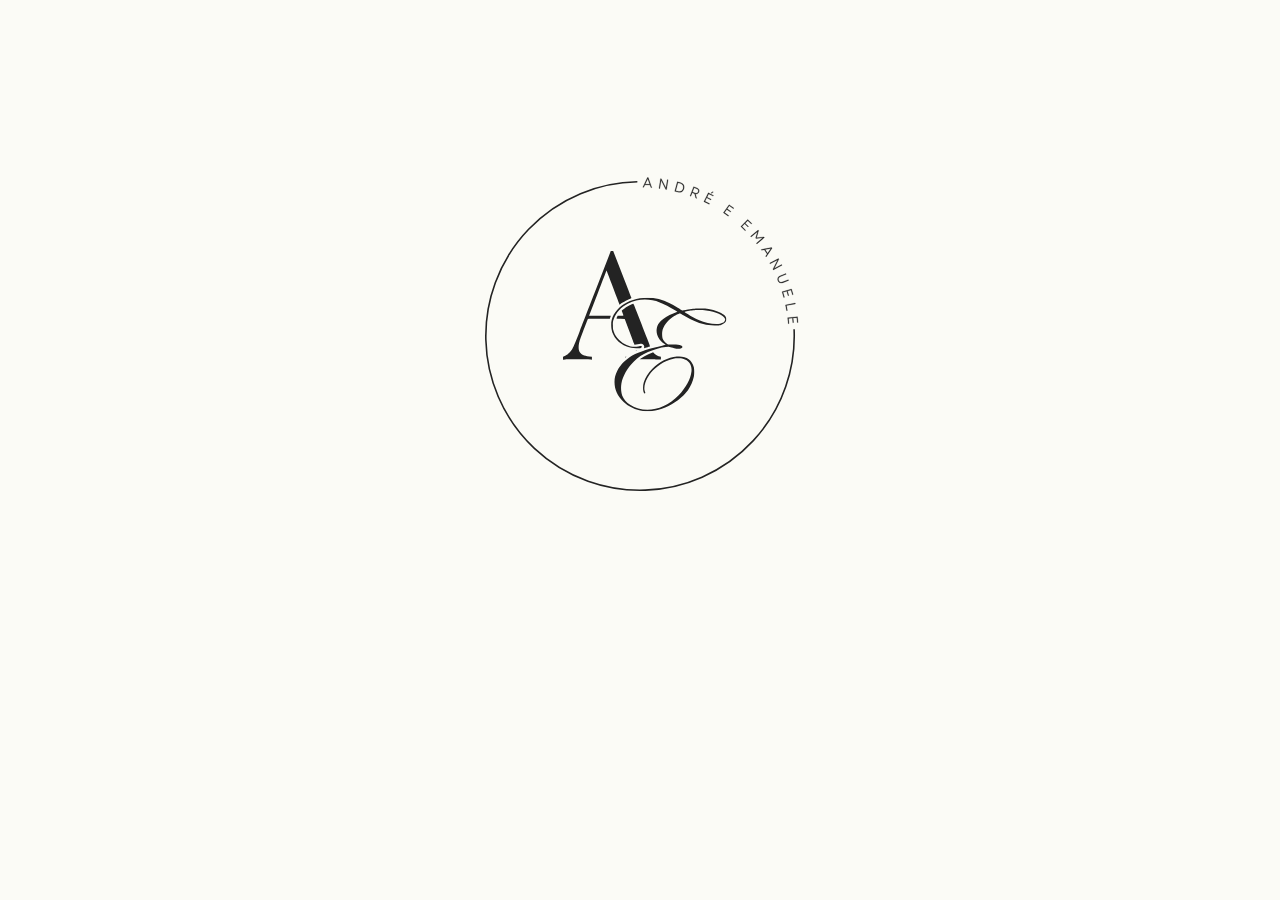
<file: index.html>
<!doctype html>
<html lang="pt-BR">

<head>
  <meta charset="utf-8">
  <meta name="viewport" content="width=device-width, initial-scale=1, viewport-fit=cover">
  <title>André e Emanuele · Save the date</title>
  <meta name="description" content="Save the date · Vila Flores, RS">
  <meta name="robots" content="noindex, nofollow">
  <meta name="color-scheme" content="only light">
  <meta name="theme-color" content="#FBFBF6">
  <meta name="referrer" content="no-referrer">
  <meta name="format-detection" content="telephone=no">

  <meta property="og:type" content="website">
  <meta property="og:title" content="André e Emanuele">
  <meta property="og:description" content="Save the date · Vila Flores, RS">
  <meta property="og:url" content="https://andreemanu.site/">
  <meta property="og:image" content="https://andreemanu.site/assets/og/og-image.png">
  <meta property="og:image:width" content="1200">
  <meta property="og:image:height" content="630">
  <meta property="og:image:alt" content="Monograma de André e Emanuele com a data 15 · 05 · 2027">
  <meta property="og:locale" content="pt_BR">
  <meta name="twitter:card" content="summary_large_image">

  <link rel="icon" href="assets/icons/favicon.svg" type="image/svg+xml">
  <link rel="icon" href="assets/icons/favicon-32.png" sizes="32x32" type="image/png">
  <link rel="apple-touch-icon" href="assets/icons/apple-touch-icon.png">

  <link rel="preload" href="assets/fonts/PlayfairDisplay.woff2" as="font" type="font/woff2" crossorigin>
  <link rel="preload" href="assets/fonts/Garet-Book.woff2" as="font" type="font/woff2" crossorigin>
  <!-- ?v=N: ao mudar o CSS ou o JS, suba o número aqui (o GitHub Pages deixa os arquivos 10 min em cache). -->
  <link rel="stylesheet" href="css/site.css?v=2">
  <script src="js/site.js?v=2" defer></script>
</head>

<body class="is-loading">

  <!-- Abertura: monograma + saudação -->
  <header class="hero">
    <svg class="mono" id="mono" viewBox="271 300 1400 1400" role="img" aria-label="Monograma André e Emanuele">
      <path id="ring" d="M1605.5 972.1 A635.0 635.0 0 1 1 960.1 365.0" fill="none" stroke="currentColor"
        stroke-width="6.5" stroke-linecap="butt" />
      <g id="names" fill="currentColor" stroke="currentColor" stroke-width="1">
        <path style="--i:1"
          d="M982.6809444908354 387.3861267547779 986.4593695302722 387.57184069266634 991.1475580827002 377.5467421786216 1012.3067383035464 378.5867402307972 1016.047344069862 389.02612368320854 1019.7676394933075 389.208980483591 1004.9100471100039 347.68967941292294 1001.5385293825065 347.5239654375763ZM992.702668566827 374.3600549832503 1002.9871458332591 352.4315805525305 1011.1297568360803 375.2657675726449Z" />
        <path style="--i:2"
          d="M1049.2154765036892 392.3487519353455 1052.6663617613451 392.8829491859878 1057.9727211177258 358.6041556266047 1077.167647090703 396.6757496655483 1080.445988085476 397.18323705365856 1086.67828934297 356.92290904767174 1083.227404085314 356.3887117970294 1077.929948016444 390.6099906021182 1058.7261187559563 352.59591131746885 1055.447777761183 352.08842392935867Z" />
        <path style="--i:3"
          d="M1114.0079360189218 404.2113387437723 1126.4272439038482 407.557348816661C1138.958943715335 410.93363952369344 1148.987078610838 405.25718533488146 1152.1816855130076 393.39983708275724C1155.3762924151774 381.542488830633 1149.5571656656612 371.5964652275467 1137.0254658541744 368.2201745205142L1124.606157969248 364.8741644476255ZM1118.3140281691844 401.87553221490566 1127.155973339171 369.0570896592632 1136.034935537444 371.44925975662255C1146.5435806708433 374.28049904906686 1151.3925122284318 382.45825596042243 1148.6975357896345 392.46113742429975C1146.0025593508374 402.46401888817707 1137.757831464137 407.1140819217812 1127.305382294018 404.2979829464088Z" />
        <path style="--i:4"
          d="M1177.1461296766654 423.0612867727047 1180.4600158041937 424.33485953158805 1185.9509934367563 410.0471209817525 1195.7839998151603 413.8260827745047 1200.506310575636 432.0389308107348 1204.472108728252 433.56304247300505 1199.7455371733395 415.036807942424C1206.118084000338 416.3012205170818 1211.515959258555 413.4500650463967 1213.9378353246284 407.1482488038837C1216.714641503833 399.92289052583 1213.4912998771522 393.384382088827 1205.8313335823734 390.4405499740311L1191.7608990409005 385.03308530926415ZM1187.161931469793 406.896212860496 1193.8638471353922 389.45756618940396 1204.294439536793 393.46618864359414C1210.324625768853 395.7836734999229 1212.6365691479511 400.47552359607914 1210.5696231950094 405.8537978030514C1208.4817990001186 411.2863980121144 1203.6227101032537 413.22232017101487 1197.5925238711939 410.9048353146862Z" />
        <path style="--i:5"
          d="M1233.974927802171 446.6945797004625 1255.99435257634 457.70439409626226 1257.4779445871216 454.7372375664097 1238.633897853672 445.31512690144626 1245.7134948174012 431.1560641625007 1262.6314925753327 439.61514141695676 1264.0890566561004 436.70004026482087 1247.1710588981691 428.2409630103648 1253.8862648417064 414.81067555945316 1272.1577024202725 423.9464789942657 1273.641294431054 420.97932246441314 1252.1944788117687 410.2558152987642ZM1263.0740696354362 411.1407986809801 1265.9371154098553 412.5723348317342 1273.12079033189 407.3147585632212 1269.8933569134538 405.7010269023711Z" />
        <path style="--i:6"
          d="M1314.2716985763693 492.57666755521615 1334.3821346970844 506.7767182399807 1336.2956167042514 504.0668013159127 1319.0852671163107 491.91451207741443 1328.2162689750717 478.98297868537054 1343.667549682477 489.8931831121991 1345.547461829869 487.23080859030773 1330.0961811224638 476.3206041634792 1338.7572049443768 464.05466440190816 1355.4445881083745 475.837685182883 1357.3580701155415 473.12776825881497 1337.7706004187692 459.29698603157385Z" />
        <path style="--i:7"
          d="M1386.157906269333 549.486452938027 1403.9229214169463 566.5297893842842 1406.2195412217611 564.1359220948895 1391.0163840505174 549.5503717555393 1401.9756925927916 538.1270050412347 1415.6249359095157 551.2217670862314 1417.8812641388074 548.8698974685803 1404.2320208220833 535.7751354235838 1414.6272473070344 524.9397361136919 1429.3684300890966 539.0820791222883 1431.6650498939114 536.6882118328936 1414.3620091354794 520.0880827173901Z" />
        <path style="--i:8"
          d="M1426.2668872814709 589.74664308151 1428.5550501823254 592.4610747674338 1454.720391679428 570.4046848378852 1447.060179014769 596.8051622435885 1448.935722376125 599.0301062484442 1476.251629467797 595.9470420136283 1450.0862879706945 618.003431943177 1452.3369400043218 620.6733647490038 1483.4861560723014 594.4157576900172 1481.3855475075823 591.9238204045789 1450.9793756619538 595.4044061417991 1459.5542227813964 566.0254721880589 1457.4161033494504 563.4890360225235Z" />
        <path style="--i:9"
          d="M1469.7669366283649 643.9957308309763 1471.8701530225073 647.1401650002314 1482.7140298558484 644.9283676897277 1494.492041663047 662.5371990375561 1488.3399552474089 671.7635033410133 1490.410814466257 674.8595615999722 1514.8903708382136 638.1805249079137 1513.0136546711326 635.3747221107321ZM1486.1996530395054 644.2773877203451 1509.9368122000858 639.4632690587665 1496.4568776078625 659.6125512842506Z" />
        <path style="--i:10"
          d="M1505.1624323847184 699.8736743383844 1506.7935006674 702.9613258765816 1537.4641726134923 686.7593809352778 1518.3740854744392 724.8836517977817 1519.9236003429867 727.816920759069 1555.946201621954 708.7877907944506 1554.3151333392725 705.7001392562535 1523.6959222521502 721.8748997261791 1542.7345485322332 683.7778133350532 1541.1850336636858 680.8445443737659Z" />
        <path style="--i:11"
          d="M1538.879635626384 772.403345828592C1542.4290690575594 781.263598090094 1550.428158004875 784.3287591607236 1560.1528251211578 780.4330395411408L1583.059818772846 771.2564555483458L1581.7612455663184 768.0148998429182L1559.0163296999017 777.1265551753869C1550.9664663647566 780.3513453049304 1544.8807406841977 778.1497862039329 1542.067165403388 771.1264155088398C1539.253590122578 764.1030448137468 1542.1361685603688 758.3087665080229 1550.186031895514 755.0839763784794L1572.9309477619308 745.9723210460107L1571.6323745554032 742.7307653405832L1548.725380903715 751.9073493333782C1539.0007137874322 755.803068952961 1535.3302021952086 763.54309356709 1538.879635626384 772.403345828592Z" />
        <path style="--i:12"
          d="M1555.8969327511302 817.8473639404433 1562.7387544193718 841.4960543201499 1565.9254573783396 840.5741067194649 1560.070281388024 820.3357475765481 1575.2770042799393 815.9362783241562 1580.5337230557752 834.1060758972169 1583.664518945287 833.2003028158421 1578.4078001694513 815.0305052427814 1592.8318240889887 810.8574792607333 1598.5090803668913 830.4808606396388 1601.6957833258589 829.5589130389537 1595.03188137003 806.5252004232583Z" />
        <path style="--i:13"
          d="M1570.0647967551026 871.9893109427215 1574.649997054161 895.7622767244626 1577.9644970910383 895.1229939904592 1574.0516458742939 874.8359679026754 1610.7397324893846 867.7597693642247 1610.0673834070708 864.2738296702674Z" />
        <path style="--i:14"
          d="M1578.9368243742765 924.7124882001093 1581.464875458116 949.2008535627208 1584.7647261098155 948.8601941968133 1582.601240312298 927.9032479526871 1598.3478960537407 926.2776453644972 1600.2902520874236 945.0925832908536 1603.5322106224266 944.7579004050498 1601.5898545887437 925.9429624786934 1616.5260206964358 924.4010306119544 1618.6237652128132 944.7211635724193 1621.9236158645126 944.3805042065118 1619.4613060618133 920.5289521275616Z" />
      </g>
      <path id="A" fill="currentColor"
        d="M654.0 1091.5 L654.1 1085.5 L663.2 1081.1 C670.9 1077.5 673.7 1075.4 681.0 1068.1 C692.9 1056.1 696.4 1048.7 722.4 981.5 C734.3 950.7 768.0 863.6 797.3 788.0 L850.6 650.5 L855.6 650.2 L860.6 649.9 L897.9 746.2 C918.4 799.2 935.4 843.0 935.6 843.5 C935.9 844.1 933.7 845.3 930.8 846.4 C918.8 850.5 890.9 866.2 888.5 870.0 C888.2 870.5 887.5 871.0 887.1 871.0 C886.7 871.0 874.5 839.3 860.0 800.5 C845.5 761.8 833.4 730.2 833.2 730.4 C833.0 730.7 816.7 772.6 797.1 823.7 L761.3 916.5 L806.1 916.8 L850.9 917.0 L848.8 923.0 L846.8 929.0 L801.9 929.0 C758.7 929.0 757.0 929.1 756.0 930.9 C753.1 936.3 724.8 1011.8 722.6 1020.0 C716.7 1041.9 716.9 1056.5 723.3 1067.2 C729.3 1077.1 740.0 1081.9 761.3 1084.2 L773.0 1085.4 L773.0 1091.8 C773.0 1098.0 772.9 1098.2 770.8 1097.6 C767.2 1096.5 673.5 1095.7 663.2 1096.7 L654.0 1097.6 L654.0 1091.5 Z M1004.0 1096.0 L969.5 1095.5 L979.4 1089.1 C989.1 1082.8 1005.2 1074.7 1018.2 1069.6 L1024.9 1067.0 L1029.7 1071.8 C1035.0 1077.1 1047.0 1083.7 1053.2 1084.6 L1057.0 1085.3 L1057.0 1091.1 L1057.0 1097.0 L1047.8 1096.8 C1042.7 1096.6 1023.0 1096.3 1004.0 1096.0 Z M910.0 1087.0 C910.0 1085.5 910.7 1085.0 912.5 1085.0 C913.9 1085.0 915.0 1085.2 915.0 1085.4 C915.0 1085.6 913.9 1086.5 912.5 1087.4 C910.1 1089.0 910.0 1089.0 910.0 1087.0 Z M954.0 1061.0 C954.0 1060.5 954.4 1060.0 954.9 1060.0 C955.5 1060.0 956.2 1060.5 956.5 1061.0 C956.8 1061.5 956.4 1062.0 955.6 1062.0 C954.7 1062.0 954.0 1061.5 954.0 1061.0 Z M987.0 1050.6 C987.0 1050.5 987.4 1048.9 988.0 1047.0 C989.3 1042.4 987.8 1037.8 983.9 1034.5 C980.4 1031.6 977.0 1031.4 967.8 1033.4 C964.3 1034.2 958.5 1035.1 954.9 1035.5 L948.2 1036.1 L945.6 1029.3 C944.2 1025.6 935.2 1001.6 925.6 976.0 L908.2 929.5 L891.1 929.2 C880.4 929.1 874.0 928.6 874.0 927.9 C874.0 927.4 875.1 924.7 876.5 922.0 L879.0 917.0 L891.0 917.0 C897.6 917.0 903.0 916.6 903.0 916.1 C903.0 915.6 901.4 910.9 899.3 905.5 L895.7 895.8 L898.6 893.4 C908.2 885.2 918.8 878.2 928.4 873.5 C934.5 870.5 940.7 867.8 942.1 867.5 C944.7 866.9 944.7 867.0 967.5 925.7 C980.0 958.0 995.4 997.5 1001.6 1013.5 C1011.5 1038.8 1012.7 1042.6 1011.2 1043.2 C1009.2 1044.0 987.0 1050.8 987.0 1050.6 Z" />
      <path id="E" fill="currentColor"
        d="M983.0 1308.9 C952.5 1305.0 924.2 1291.7 902.7 1271.1 C878.4 1247.8 866.0 1220.3 866.0 1189.8 C866.0 1172.5 869.4 1159.0 878.1 1142.0 C890.1 1118.5 914.0 1094.8 941.0 1079.5 C964.9 1066.0 1018.3 1048.7 1062.5 1040.0 C1078.6 1036.9 1077.9 1037.5 1070.8 1032.3 C1046.6 1014.6 1035.4 990.5 1040.4 967.0 C1042.8 955.5 1047.2 947.7 1056.5 938.4 C1069.2 925.7 1084.4 916.5 1110.3 906.1 L1125.1 900.2 L1115.3 894.2 C1093.1 880.5 1071.0 869.1 1052.5 861.7 C1010.0 844.8 960.5 846.5 922.3 866.2 C892.5 881.5 872.3 903.5 862.8 931.0 C859.7 940.1 859.5 941.1 859.5 956.0 C859.5 970.9 859.7 971.9 862.8 981.0 C867.7 995.3 873.9 1004.9 885.5 1016.5 C907.6 1038.5 935.8 1048.2 963.5 1043.4 C977.8 1041.0 978.5 1041.0 978.5 1043.9 C978.5 1045.4 977.4 1047.1 975.7 1048.4 C973.0 1050.4 971.6 1050.5 955.7 1050.4 C937.3 1050.4 930.4 1049.2 916.2 1043.6 C882.5 1030.3 859.2 1003.4 853.4 971.0 C841.3 903.1 910.5 843.0 1000.9 843.0 C1034.5 843.0 1062.6 849.8 1093.4 865.5 C1107.7 872.7 1133.4 887.6 1141.4 893.3 L1144.3 895.3 L1158.4 892.7 C1188.7 887.1 1194.3 886.5 1218.5 886.6 C1237.4 886.6 1243.6 887.0 1253.5 888.8 C1280.0 893.5 1304.2 902.7 1316.3 912.6 C1334.3 927.4 1328.9 946.6 1304.5 954.3 C1298.3 956.2 1295.3 956.5 1278.5 956.5 C1257.8 956.5 1248.7 955.4 1231.4 951.0 C1210.0 945.5 1187.5 935.9 1158.6 919.8 C1148.7 914.3 1139.7 909.2 1138.6 908.4 C1137.5 907.6 1135.6 907.0 1134.4 907.0 C1131.4 907.0 1112.4 916.8 1104.3 922.6 C1083.1 937.5 1066.8 960.2 1062.9 980.0 C1061.2 988.8 1062.2 1005.2 1064.9 1012.2 C1067.4 1018.7 1074.8 1027.4 1081.9 1032.3 L1086.4 1035.4 L1103.5 1035.1 C1122.8 1034.8 1132.2 1036.0 1139.7 1039.6 C1145.3 1042.3 1146.6 1044.1 1145.0 1047.1 C1142.5 1051.7 1131.7 1053.9 1120.2 1052.1 C1116.4 1051.5 1107.7 1049.4 1100.9 1047.4 L1088.5 1043.8 L1077.0 1044.9 C1054.9 1047.1 1031.1 1053.9 1003.9 1065.7 C980.3 1076.0 963.7 1087.3 946.0 1105.0 C919.2 1131.7 900.3 1164.9 894.5 1195.1 C891.5 1211.2 893.0 1233.3 898.0 1246.0 C903.6 1260.1 915.2 1273.6 930.3 1283.5 C988.8 1321.6 1072.3 1305.2 1130.1 1244.2 C1160.1 1212.5 1179.9 1175.7 1182.9 1146.1 C1185.7 1118.8 1173.3 1100.1 1147.7 1093.3 C1139.0 1090.9 1119.0 1091.0 1108.5 1093.3 C1088.6 1097.8 1070.9 1105.4 1053.9 1116.9 C1023.7 1137.2 1002.6 1163.3 992.8 1192.3 C988.6 1205.0 987.7 1220.3 990.9 1227.4 C993.3 1233.0 993.5 1234.1 991.8 1235.8 C989.8 1237.8 987.1 1235.2 985.3 1229.2 C982.5 1220.1 983.0 1202.9 986.4 1191.5 C992.2 1172.0 1004.3 1152.7 1021.9 1135.0 C1050.2 1106.6 1086.3 1088.6 1122.3 1084.9 C1159.1 1081.2 1185.2 1097.5 1192.7 1128.9 C1194.8 1137.7 1194.7 1157.0 1192.6 1167.5 C1188.6 1186.5 1179.8 1206.8 1168.5 1223.1 C1160.8 1234.1 1140.2 1254.7 1127.0 1264.4 C1094.6 1288.4 1055.9 1304.7 1021.0 1309.0 C1011.3 1310.2 992.5 1310.1 983.0 1308.9 Z M1300.7 949.4 C1303.0 949.1 1307.7 947.4 1311.2 945.6 C1316.5 943.0 1317.9 941.8 1319.8 937.8 C1321.9 933.6 1322.0 932.8 1320.9 928.9 C1316.3 913.8 1283.4 899.2 1243.3 894.5 C1228.6 892.8 1202.6 892.6 1189.5 894.0 C1179.1 895.2 1155.8 899.8 1154.8 900.8 C1153.4 902.2 1197.3 927.5 1212.5 934.0 C1243.6 947.4 1275.4 952.9 1300.7 949.4 Z" />
    </svg>

    <div class="hero-slot" aria-live="polite">
      <div class="greet" id="greet" hidden>
        <h1 class="greet-names" id="greet-names"></h1>
        <p class="greet-line" id="greet-line"></p>
      </div>

      <div class="notice" id="notice-invalid" hidden>
        <p>Este convite não foi encontrado. Se você recebeu um link nosso, confere se ele veio completo&nbsp;💛</p>
      </div>

      <div class="notice" id="notice-error" hidden>
        <p>Não conseguimos abrir o convite agora. Confere a internet e tenta de novo.</p>
        <button class="btn" type="button" id="retry">Tentar de novo</button>
      </div>

      <p class="loading-hint" id="loading-hint" hidden>Abrindo o convite…</p>
    </div>

    <a class="scroll-cue" id="scroll-cue" href="#data" aria-label="Rolar para a data" hidden><span></span></a>
  </header>

  <noscript>
    <p class="noscript">Para ver o convite, abra este link no navegador do celular com o JavaScript ativado.</p>
  </noscript>

  <main class="page" id="page">

    <!-- A data -->
    <section class="section" id="data" aria-labelledby="data-label">
      <p class="label reveal" id="data-label">Save the date</p>
      <p class="date-big reveal" style="--d:1">15 · 05 · 2027</p>
      <p class="date-long reveal" style="--d:2">Sábado, 15 de maio de 2027</p>
      <p class="countdown reveal" style="--d:3" id="countdown" aria-live="off"></p>
    </section>

    <div class="divider reveal" aria-hidden="true"><span></span></div>

    <!-- Onde -->
    <section class="section" id="onde" aria-labelledby="onde-title">
      <p class="label reveal">Onde</p>
      <h2 class="title reveal" style="--d:1" id="onde-title">Vila Flores · RS</h2>

      <div class="places">
        <article class="place reveal">
          <svg class="icon" viewBox="0 0 48 48" aria-hidden="true">
            <path d="M24 2.5v6.5M21.3 5.2h5.4" />
            <path d="M20 18v-6l4-3.5 4 3.5v6" />
            <path d="M8 44V27L24 15l16 12v17" />
            <path d="M21 44v-6.5a3 3 0 0 1 6 0V44" />
            <circle cx="24" cy="28.5" r="2.6" />
            <path d="M4 44h40" />
          </svg>
          <p class="label">Cerimônia</p>
          <h3 class="place-name">Igreja Matriz Santo Antônio</h3>
          <p class="place-addr">Rua do Seminário, 290</p>
          <div class="place-actions">
            <a class="btn btn-sm" target="_blank" rel="noopener"
              href="https://www.google.com/maps/dir/?api=1&amp;destination=-28.8626914,-51.5507618&amp;destination_place_id=ChIJfZda4NHNHZURdbUZnrbdiWM">Maps</a>
            <a class="btn btn-sm" target="_blank" rel="noopener"
              href="https://waze.com/ul?ll=-28.8626914,-51.5507618&amp;navigate=yes">Waze</a>
          </div>
        </article>

        <article class="place reveal" style="--d:1">
          <svg class="icon" viewBox="0 0 48 48" aria-hidden="true">
            <g transform="translate(13.6 44) rotate(12)">
              <path d="M-4.6-28C-4.6-18-3.2-13.4 0-12.4 3.2-13.4 4.6-18 4.6-28Z" />
              <path d="M-4.3-22.5h8.6M0-12.4V0M-5 0h10" />
            </g>
            <g transform="translate(34.4 44) rotate(-12)">
              <path d="M-4.6-28C-4.6-18-3.2-13.4 0-12.4 3.2-13.4 4.6-18 4.6-28Z" />
              <path d="M-4.3-22.5h8.6M0-12.4V0M-5 0h10" />
            </g>
            <path d="M24 11V5.5M19 11.5 16.6 8M29 11.5 31.4 8" />
          </svg>
          <p class="label">Recepção</p>
          <h3 class="place-name">Restaurante Mascaron</h3>
          <p class="place-addr">RST-470, km 168</p>
          <div class="place-actions">
            <a class="btn btn-sm" target="_blank" rel="noopener"
              href="https://www.google.com/maps/dir/?api=1&amp;destination=-28.8625144,-51.5525817&amp;destination_place_id=ChIJ5ZjgDNLNHZUR4-tvyDZULOE">Maps</a>
            <a class="btn btn-sm" target="_blank" rel="noopener"
              href="https://waze.com/ul?ll=-28.8625144,-51.5525817&amp;navigate=yes">Waze</a>
          </div>
        </article>
      </div>

      <figure class="map reveal" id="map">
        <!-- MAPA:INICIO -->
<svg class="map-svg" viewBox="150 120 360 270" role="img" aria-labelledby="map-title">
  <title id="map-title">Mapa: a igreja e o restaurante ficam a 250 metros um do outro, um de cada lado da Avenida das Flores, ligados pela Rua 12 de Maio.</title>
  <defs><clipPath id="map-clip"><rect x="150" y="120" width="360" height="270" rx="14"/></clipPath></defs>
  <g clip-path="url(#map-clip)" fill="none" stroke-linecap="round" stroke-linejoin="round">
    <path class="st-sv" d="M251.3 363.3 L255.9 397.9 L256.9 407.2 L257.8 412.9 L262.8 429.8 L269.5 447.4 L273.4 455.6 L278.4 463.3 M276.7 514.3 L240.6 512.5 L183.4 510.1 M529.7 304.3 L561.5 345.1 L600.0 342.6 L631.8 342.0 L639.0 343.2 L652.5 347.1 L713.7 369.5 L767.3 392.8 L777.4 395.7 L935.2 419.2 L962.3 421.9 L1141.7 429.5 L1145.2 427.7 L1148.2 423.7 L1159.0 389.5 L1163.0 381.0 L1169.3 373.6 L1230.4 319.1 L1236.9 315.5 L1243.7 313.6 L1258.7 315.2 M529.7 304.3 L522.0 289.2 L509.1 263.3 L497.5 239.8 M404.6 284.6 L420.3 310.9 L424.5 313.4 L429.0 313.9 L446.4 310.9 L468.2 307.9 L473.9 309.0 L479.7 310.4 L494.0 319.9 L498.1 320.5 L502.1 320.1 L529.7 304.3 M497.5 239.8 L482.0 240.3 L432.1 241.9 L425.9 243.6 L416.9 250.1 L414.6 253.6 L404.6 284.6 M214.9 98.1 L215.0 102.2 M198.9 98.5 L199.0 102.0 M404.6 284.6 L394.9 286.2 L386.9 287.5 L344.8 294.8 M213.9 77.7 L214.9 98.1 M198.9 98.5 L198.8 81.3 L199.3 80.0 L200.8 79.0 L213.9 77.7 L225.1 76.9 M386.9 287.5 L383.7 321.7 L384.4 323.4 L385.7 324.4 L389.4 324.7 L390.7 324.1 L391.6 322.8 L394.9 286.2 M508.0 224.1 L506.4 230.5 L504.0 234.0 L497.5 239.8 M293.3 408.1 L294.0 413.7 L293.4 418.2 L291.9 423.0 M290.9 393.9 L293.3 408.1 M270.4 387.6 L279.7 387.7 L286.3 388.8 L290.1 391.5 L290.9 393.9 M482.0 240.3 L503.2 276.0"/>
    <path class="st-mn" d="M278.4 463.3 L285.0 437.8 L283.9 423.3 M345.4 177.0 L350.8 177.2 L430.4 173.3 L479.5 170.8 L511.3 169.6 M531.0 125.1 L535.1 126.3 L538.7 127.3 L543.2 129.4 L546.2 129.5 L548.7 129.5 L549.6 129.6 L551.2 129.7 M508.0 224.1 L345.0 231.8 L339.3 232.0 M343.3 90.7 L335.7 93.6 L331.7 95.3 L319.5 97.5 L224.9 97.9 L214.9 98.1 L198.9 98.5 L171.3 98.9 M344.8 294.8 L339.2 296.3 L252.2 312.5 M476.3 126.8 L479.5 170.8 M343.9 517.7 L348.5 517.4 L533.7 512.7 M653.2 183.6 L652.7 128.7 L652.0 125.0 L640.9 94.1 L637.4 85.7 L634.4 29.8 L630.2 -21.2 M140.5 289.5 L119.5 355.9 M605.0 212.6 L603.3 184.2 L600.0 94.8 M7.8 223.6 L1.4 245.1 L-14.8 296.9 M47.4 259.8 L16.2 358.6 M673.8 183.9 L653.2 183.6 L603.3 184.2 L528.6 186.9 M430.4 173.3 L427.4 129.0 M219.2 263.6 L302.6 251.8 L304.6 249.6 L309.2 242.4 L310.9 240.0 L313.8 239.0 L338.5 239.3 L344.2 238.7 M531.7 -101.3 L533.7 -17.4 L532.1 37.2 L535.9 99.9 M93.2 274.4 L67.3 355.1 M1.4 245.1 L47.4 259.8 L93.2 274.4 L140.5 289.5 L232.5 318.3 M224.9 97.9 L225.1 76.9 L220.8 -3.3 M508.6 37.4 L532.1 37.2 L634.4 29.8 L696.0 27.4 L796.3 23.4 M163.8 103.8 L163.3 106.0 L163.9 108.3 L165.1 110.5 L175.4 125.5 L176.4 127.4 L180.4 134.7 L181.5 136.8 L182.5 142.3 L182.5 151.5 L183.1 161.3 L183.4 165.8 L184.9 174.5 L191.7 195.8 L219.2 263.6 L226.3 272.7 L232.8 281.1 L234.2 283.0 L235.9 285.3 L238.3 289.3 L240.1 292.8 L252.2 312.5 L258.5 337.9 L259.8 342.4 L266.5 372.6 L268.0 380.1 L270.4 387.6 L277.9 399.8 L279.0 402.9 L283.9 423.3 M551.2 129.7 L549.8 133.2 L548.6 136.1 L528.6 186.9 L520.1 202.2 L508.0 224.1 M692.6 -24.2 L696.0 27.4 L696.2 62.4 M283.9 423.3 L291.9 423.0 L341.7 421.3 L347.2 421.0 M337.2 743.2 L329.8 744.8 L310.5 710.7 L301.8 690.3 L295.1 667.9 L285.8 630.7 L279.0 588.7 L276.7 564.4 L276.3 545.0 L276.7 514.3 L282.7 514.7 M161.8 144.0 L164.7 145.7 L166.9 146.1 L168.9 146.1 L177.4 144.2 L182.5 142.3 L188.7 139.8 M188.7 139.8 L181.5 136.8 L179.3 135.8 L177.1 135.2 M177.1 135.2 L174.7 135.1 L171.5 135.1 L168.2 135.4 L165.7 136.2 L163.5 137.3 L160.3 140.1 M173.6 102.3 L199.0 102.0 L215.0 102.2 L224.5 102.3 L319.6 99.8 L333.0 98.3 L337.2 97.1 L343.3 90.7 M163.8 103.8 L170.3 102.5 L173.6 102.3 M171.3 98.9 L169.5 99.1 L168.0 99.4 L166.9 99.9 L165.9 100.7 L163.8 103.8 M224.9 97.9 L224.5 102.3 M348.0 492.2 L343.2 492.4 L326.5 493.4 L304.2 494.6 L300.8 495.5 L293.1 498.8 L282.4 502.4 M543.2 129.4 L546.1 132.0 L547.4 133.7 L548.6 136.1 M546.1 121.4 L543.2 121.5 L541.1 121.8 L537.9 122.6 L535.2 123.2 L531.0 125.1 M552.6 125.8 L551.3 124.6 L550.1 123.6 L549.1 122.8 L546.1 121.4 M276.3 545.0 L73.6 548.9 M319.5 97.5 L319.6 99.8 M531.0 125.1 L522.2 124.7 L476.3 126.8 L427.4 129.0 L351.7 132.9 L346.3 133.0 L188.7 139.8 M556.1 120.3 L550.4 121.0 L546.1 121.4 M836.7 3.1 L796.3 23.4 L696.2 62.4 L654.7 78.5 L637.4 85.7 L600.0 94.8 L582.3 99.4 L569.1 109.6 L556.1 120.3 L554.5 122.7 L552.6 125.8 L551.2 129.7 M344.6 531.9 L285.9 540.4 M543.2 121.5 L541.1 113.9 L535.9 99.9 M535.9 99.9 L535.2 123.2 L535.1 126.3 M471.5 38.3 L474.0 109.8 M427.4 129.0 L422.2 39.6 L420.4 -10.2 M343.3 90.7 L360.8 82.6 L366.8 76.6 L388.0 52.6 L396.2 44.6 L405.3 40.3 L422.2 39.6 L423.8 39.6 L471.5 38.3 L508.6 37.4"/>
    <path class="st-mj" d="M127.4 -243.8 L129.0 -241.0 L150.4 -197.9 L159.8 -185.9 L184.4 -156.4 L191.7 -147.9 L216.1 -119.1 L228.2 -105.8 L249.5 -82.5 L262.4 -65.9 L271.7 -49.1 L279.8 -34.3 L287.9 -3.1 L292.9 10.7 L314.6 58.0 L331.7 95.3 L333.0 98.3 L340.0 114.7 L346.3 133.0 L347.6 140.1 L348.1 144.2 L345.4 177.0 L339.3 232.0 L338.5 239.3 L339.2 296.3 L340.5 364.9 L341.7 421.3 L343.1 466.8 L343.2 492.4 L343.9 517.7 L344.6 531.9 L346.0 565.5 L347.2 580.4 L347.7 595.2 L347.6 609.4 L347.0 628.6 L339.4 670.6 L336.5 691.7 L334.9 697.9 L332.9 700.6 L328.6 702.4 L324.0 704.6 M823.2 -29.4 L692.6 -24.2 L630.2 -21.2 L533.7 -17.4 L509.0 -15.0 M509.0 -15.0 L420.4 -10.2 L292.7 -3.3 L287.9 -3.1 L220.8 -3.3 L95.3 -4.0 M95.3 -4.0 L-345.1 11.4 L-462.4 18.8 L-476.4 18.7 L-520.2 18.4 L-649.6 17.4 L-663.4 17.3 L-775.3 20.8 L-789.6 20.1 L-895.1 22.2 L-900.9 22.2 L-907.3 21.7 L-910.1 21.3 L-917.3 19.3 L-921.5 17.5 L-925.8 14.6 L-929.2 11.5 L-932.1 8.0 L-953.7 -20.2 L-964.3 -31.7 L-974.4 -40.9 L-980.5 -46.1 L-988.3 -50.6 L-994.8 -53.4 L-1003.7 -55.9 L-1014.1 -57.3 L-1021.7 -57.7 L-1043.0 -57.5 L-1046.7 -57.7 L-1050.7 -58.0 L-1082.9 -63.3 L-1086.9 -64.2 L-1113.4 -72.9 L-1116.0 -74.1 L-1119.7 -76.0 L-1126.3 -80.0 L-1151.4 -97.8 L-1153.6 -99.1 L-1156.1 -100.2 L-1159.9 -101.5 L-1164.1 -102.7 L-1168.9 -103.3 L-1175.6 -103.1 L-1185.4 -101.1 L-1193.0 -98.5 L-1199.3 -94.2 L-1206.0 -88.7 L-1211.9 -82.6 L-1217.8 -76.7 L-1250.2 -36.7 L-1256.2 -30.4 L-1264.8 -21.6 L-1269.3 -16.7 L-1275.9 -12.6 L-1284.8 -8.3 L-1358.0 28.0 L-1363.3 29.4 L-1374.7 30.4 L-1401.8 31.7 L-1563.3 34.1 L-1695.7 36.3 L-1700.1 35.9 L-1708.7 33.7 L-1717.6 30.2 L-1744.9 16.2 L-1752.9 12.6 L-1763.2 8.3 L-1771.3 5.1 L-1803.1 -8.2 L-1808.9 -11.6 L-1814.4 -15.7 L-1863.6 -53.6 L-1869.1 -58.0 L-1873.5 -59.9 L-1956.3 -57.4 L-1966.0 -56.7 L-1984.8 -54.3 L-2000.3 -49.7 L-2008.5 -45.9 L-2013.6 -41.7 L-2046.0 -6.3 L-2051.4 -2.8 L-2102.1 19.1 L-2110.4 24.0 L-2115.5 27.0 L-2169.4 65.6 L-2174.5 67.7 L-2179.9 69.3 L-2184.8 70.2 L-2212.0 68.9 L-2214.4 68.8 L-2216.1 68.7 L-2217.7 68.4 L-2220.0 67.7 L-2259.7 52.0 L-2262.2 51.3 L-2265.0 51.0 L-2267.7 50.8 L-2288.5 51.1 M339.4 670.6 L343.8 670.9 L380.6 669.4 L427.7 667.4 L432.7 667.6 L435.6 668.0 L439.3 669.7 L443.8 673.3 L456.7 685.0 L460.6 687.8 L464.0 689.9 L467.3 691.5 L470.7 692.0 L476.4 691.8 L486.6 689.4 L491.3 686.9 L496.5 681.8 L498.2 676.8 L500.5 656.0 L500.9 644.1 L501.1 618.9 L500.3 604.5 M347.6 609.4 L352.4 610.0 L379.6 607.8 L405.1 607.0 L500.3 604.5 L745.8 594.1 M347.0 628.6 L351.8 629.4 M343.1 466.8 L347.5 466.7 L410.1 465.9 M561.5 345.1 L570.9 355.6 L580.1 368.6 L588.5 380.8 L615.4 424.8 L634.2 455.2 L645.6 471.1 L649.4 477.8 L650.5 482.0 L650.5 489.3 L648.4 507.6 M314.6 58.0 L318.4 56.2 M340.5 364.9 L346.2 365.1 M271.7 -49.1 L275.5 -51.2 M339.1 700.7 L339.9 692.7 L343.8 670.9 L351.8 629.4 L352.4 610.0 L352.1 603.1 L352.4 592.3 L350.6 568.0 L348.5 517.4 L348.0 492.2 L347.5 466.7 L347.2 421.0 L346.2 365.1 L344.8 294.8 L344.2 238.7 L345.0 231.8 L350.8 177.2 L352.0 140.5 L351.7 132.9 L337.2 97.1 L335.7 93.6 L318.4 56.2 L296.8 9.7 L292.7 -3.3 L283.3 -37.0 L275.5 -51.2 L266.0 -68.8 L249.9 -87.7 L230.8 -108.7 L220.2 -121.0 L193.8 -152.3 L187.4 -159.7 L163.2 -189.4 L155.5 -198.6 L154.0 -200.4 L133.5 -243.1 L131.8 -246.6"/>
    <path class="st-tr" d="M161.8 144.0 L160.3 140.1 L148.0 108.0 L111.1 22.9 L99.7 5.5 M207.7 262.5 L222.5 294.9 L226.9 304.8 L232.5 318.3 L242.3 342.6 L251.3 363.3 M173.4 132.7 L165.2 126.5 L162.3 123.8 L157.6 118.3 L148.0 108.0 M99.7 5.5 L104.0 23.1 L133.2 92.6 L155.9 145.3 L157.6 149.4 L176.5 196.3 L192.6 235.7 L207.7 262.5 M207.7 262.5 L185.2 205.5 L174.7 179.0 L161.8 144.0 M-278.8 -477.7 L-270.6 -464.8 L-265.4 -454.7 L-247.7 -427.2 L-236.7 -409.3 L-196.5 -356.7 L-148.7 -312.4 L-58.8 -224.6 L-32.4 -198.5 L-15.9 -180.4 L10.3 -146.6 L55.2 -76.3 L73.3 -44.6 L95.3 -4.0 L99.7 5.5 M174.7 179.0 L174.2 162.6 L174.0 157.5 L174.4 155.2 L177.4 144.2 M133.2 92.6 L138.6 98.2 L139.7 100.1 L143.6 107.7 L148.2 118.2 L154.2 132.0 L156.5 137.1 L157.8 139.7 L158.9 141.2 L159.2 141.5 L161.8 144.0 M176.4 127.4 L177.0 131.2 L177.0 132.6 L177.1 135.2 M226.9 304.8 L227.3 295.0 L227.1 288.9 L227.0 286.3 L226.8 281.3 L226.3 272.7 M227.0 286.3 L227.9 284.5 L229.5 283.2 L231.2 282.8 L234.2 283.0 M270.4 387.6 L265.6 380.6 L262.9 377.7 L262.2 376.6 L260.9 374.8 L258.0 370.3 L256.0 367.9 L251.3 363.3 M266.5 372.6 L265.9 375.2 L264.7 376.3 L262.2 376.6 M270.4 387.6 L263.6 389.9 L261.0 391.9 L255.9 397.9 M177.1 135.2 L173.4 132.7 M160.3 140.1 L159.2 141.5 L158.2 143.7 L157.7 146.2 L157.6 149.4 M251.3 363.3 L261.0 391.9 L267.0 412.5 L278.4 463.3 L282.4 502.4 L282.7 514.7 L285.9 540.4 L292.4 593.3 L295.1 611.8 L302.9 642.2 L314.7 679.4 L324.0 704.6 L333.5 731.5 L337.2 743.2 L356.3 793.0 L367.3 821.8 L376.8 846.1"/>
  </g>
  <g class="map-labels">
    <text transform="translate(195 266) rotate(69.4)">RST-470</text>
    <text transform="translate(337 224) rotate(-85.5)">AV. DAS FLORES</text>
    <text transform="translate(263 271.5) rotate(-7.9)">R. 12 DE MAIO</text>
    <text transform="translate(398 227) rotate(-2.5)">R. 12 DE MAIO</text>
    <text transform="translate(358 299) rotate(-5.7)">R. DO SEMINÁRIO</text>
  </g>
  <path class="map-route" pathLength="1" d="M264.7 237.5 L267.4 256.7 L302.6 251.8 L304.6 249.6 L309.2 242.4 L310.9 240.0 L313.8 239.0 L338.5 239.3 L344.2 238.7 L345.0 231.8 L377.9 230.3 L378.9 250.1"/>
  <g class="map-pin" transform="translate(378.9 250.1)">
    <circle class="pin-ring" r="7"/><circle class="pin-dot" r="2.6"/>
    <text class="pin-label" y="25">IGREJA</text>
  </g>
  <g class="map-pin" transform="translate(264.7 237.5)">
    <circle class="pin-ring" r="7"/><circle class="pin-dot" r="2.6"/>
    <text class="pin-label" y="-17">MASCARON</text>
  </g>
  <g class="map-north" transform="translate(484 148)">
    <circle r="12"/><path d="M0 -7 L3.2 4 L0 2 L-3.2 4 Z"/><text y="-17">N</text>
  </g>
  <g class="map-scale" transform="translate(168 372)">
    <path d="M0 -4 V0 H64.4 V-4"/><text x="32.2" y="-8">100 m</text>
  </g>
</svg>
<!-- MAPA:FIM -->
      </figure>
    </section>

    <div class="divider reveal" aria-hidden="true"><span></span></div>

    <!-- Pré-confirmação -->
    <section class="section" id="rsvp" aria-labelledby="rsvp-q">
      <p class="label reveal">Pré-confirmação</p>

      <form class="rsvp-form reveal" style="--d:1" id="rsvp-form" novalidate>
        <fieldset>
          <legend class="title" id="rsvp-q"></legend>
          <p class="rsvp-already" id="rsvp-already" hidden></p>
          <div class="options">
            <label class="opt"><input type="radio" name="resposta" value="sim"><span data-txt="opt-sim"></span></label>
            <label class="opt"><input type="radio" name="resposta" value="talvez"><span
                data-txt="opt-talvez"></span></label>
            <label class="opt"><input type="radio" name="resposta" value="nao"><span data-txt="opt-nao"></span></label>
          </div>
        </fieldset>

        <div class="field">
          <label for="recado">Quer deixar um recado pra gente? <span class="opt-tag">(opcional)</span></label>
          <textarea id="recado" name="recado" rows="3" maxlength="500"></textarea>
          <p class="counter" id="counter" aria-live="polite"></p>
        </div>

        <p class="form-error" id="form-error" role="alert" hidden></p>
        <button class="btn btn-solid" type="submit" id="submit">Enviar</button>
        <p class="fineprint">A confirmação oficial chega junto com o convite.</p>
      </form>

      <div class="rsvp-done" id="rsvp-done" role="status" hidden tabindex="-1">
        <svg class="seal" id="seal" viewBox="0 0 120 120" aria-hidden="true">
          <circle class="seal-ring" cx="60" cy="60" r="54" pathLength="1" />
          <g class="seal-ae" transform="translate(60 61) scale(.082) translate(-990 -980)"></g>
        </svg>
        <p class="done-title" id="done-title"></p>
        <p class="done-sub" id="done-sub"></p>
        <button class="link-btn" type="button" id="change">Mudar resposta</button>
        <p class="fineprint">A confirmação oficial chega junto com o convite.</p>
      </div>
    </section>

    <footer class="footer">
      <p class="reveal">Convite oficial em breve&nbsp;💌</p>
      <p class="signature reveal" style="--d:1">André e Emanuele</p>
    </footer>
  </main>
</body>

</html>
</file>
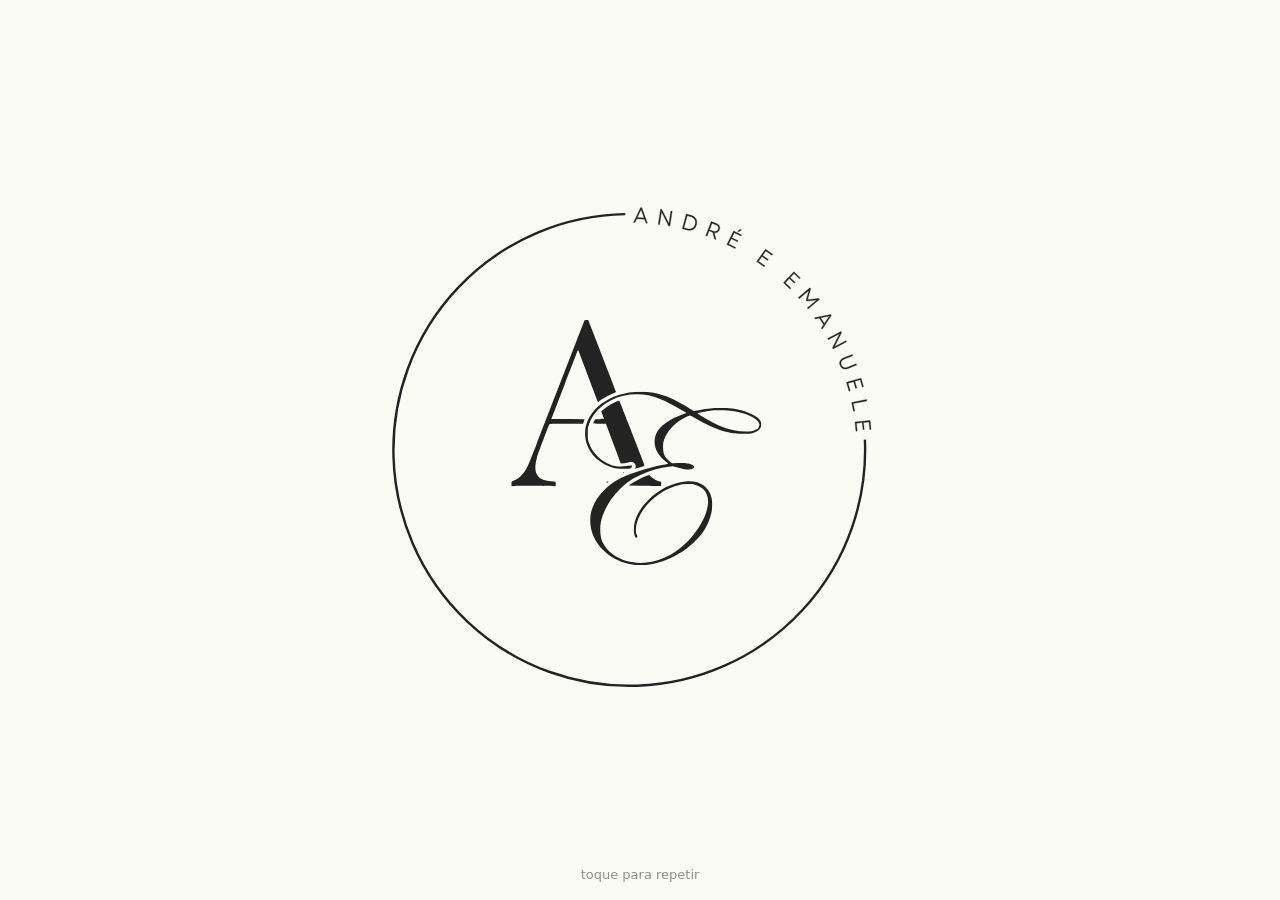
<file: assets/monograma/prototipo-animacao.html>
<!doctype html><html lang="pt-BR"><head><meta charset="utf-8"><meta name="viewport" content="width=device-width,initial-scale=1">
<title>Monograma André e Emanuele</title>
<style>
  :root{--paper:#FBFBF6;--ink:#232323}
  html,body{height:100%;margin:0;background:var(--paper);color:var(--ink)}
  body{display:grid;place-items:center;font:13px/1.5 system-ui,sans-serif}
  .mono{width:min(78vw,78vh,520px);cursor:pointer}
  #ring{stroke-dasharray:var(--len);stroke-dashoffset:var(--len);animation:draw 1.6s cubic-bezier(.65,0,.35,1) .1s forwards}
  #names path{opacity:0;animation:fade .5s ease calc(.9s + var(--i)*70ms) forwards}
  #A{opacity:0;transform:translateY(14px);animation:rise .9s cubic-bezier(.2,.7,.2,1) 1.1s forwards}
  #E{opacity:0;clip-path:inset(0 100% 0 0);animation:wipe 1.3s cubic-bezier(.6,0,.3,1) 1.6s forwards}
  @keyframes draw{to{stroke-dashoffset:0}}
  @keyframes fade{to{opacity:1}}
  @keyframes rise{to{opacity:1;transform:none}}
  @keyframes wipe{0%{opacity:1}to{opacity:1;clip-path:inset(0 0 0 0)}}
  @media (prefers-reduced-motion:reduce){#ring,#names path,#A,#E{animation:none;opacity:1;stroke-dashoffset:0;transform:none;clip-path:none}}
  p{position:fixed;bottom:16px;opacity:.5;margin:0}
</style></head><body>
<svg class="mono" viewBox="300 300 1400 1400" role="img" aria-label="Monograma André e Emanuele">
  <path id="ring" d="M1605.5 972.1 A635.0 635.0 0 1 1 960.1 365.0" fill="none" stroke="currentColor" stroke-width="6.5" stroke-linecap="butt"/>
  <g id="names" fill="currentColor" stroke="currentColor" stroke-width="1">
    <path style="--i:1" d="M982.6809444908354 387.3861267547779 986.4593695302722 387.57184069266634 991.1475580827002 377.5467421786216 1012.3067383035464 378.5867402307972 1016.047344069862 389.02612368320854 1019.7676394933075 389.208980483591 1004.9100471100039 347.68967941292294 1001.5385293825065 347.5239654375763ZM992.702668566827 374.3600549832503 1002.9871458332591 352.4315805525305 1011.1297568360803 375.2657675726449Z"/>
    <path style="--i:2" d="M1049.2154765036892 392.3487519353455 1052.6663617613451 392.8829491859878 1057.9727211177258 358.6041556266047 1077.167647090703 396.6757496655483 1080.445988085476 397.18323705365856 1086.67828934297 356.92290904767174 1083.227404085314 356.3887117970294 1077.929948016444 390.6099906021182 1058.7261187559563 352.59591131746885 1055.447777761183 352.08842392935867Z"/>
    <path style="--i:3" d="M1114.0079360189218 404.2113387437723 1126.4272439038482 407.557348816661C1138.958943715335 410.93363952369344 1148.987078610838 405.25718533488146 1152.1816855130076 393.39983708275724C1155.3762924151774 381.542488830633 1149.5571656656612 371.5964652275467 1137.0254658541744 368.2201745205142L1124.606157969248 364.8741644476255ZM1118.3140281691844 401.87553221490566 1127.155973339171 369.0570896592632 1136.034935537444 371.44925975662255C1146.5435806708433 374.28049904906686 1151.3925122284318 382.45825596042243 1148.6975357896345 392.46113742429975C1146.0025593508374 402.46401888817707 1137.757831464137 407.1140819217812 1127.305382294018 404.2979829464088Z"/>
    <path style="--i:4" d="M1177.1461296766654 423.0612867727047 1180.4600158041937 424.33485953158805 1185.9509934367563 410.0471209817525 1195.7839998151603 413.8260827745047 1200.506310575636 432.0389308107348 1204.472108728252 433.56304247300505 1199.7455371733395 415.036807942424C1206.118084000338 416.3012205170818 1211.515959258555 413.4500650463967 1213.9378353246284 407.1482488038837C1216.714641503833 399.92289052583 1213.4912998771522 393.384382088827 1205.8313335823734 390.4405499740311L1191.7608990409005 385.03308530926415ZM1187.161931469793 406.896212860496 1193.8638471353922 389.45756618940396 1204.294439536793 393.46618864359414C1210.324625768853 395.7836734999229 1212.6365691479511 400.47552359607914 1210.5696231950094 405.8537978030514C1208.4817990001186 411.2863980121144 1203.6227101032537 413.22232017101487 1197.5925238711939 410.9048353146862Z"/>
    <path style="--i:5" d="M1233.974927802171 446.6945797004625 1255.99435257634 457.70439409626226 1257.4779445871216 454.7372375664097 1238.633897853672 445.31512690144626 1245.7134948174012 431.1560641625007 1262.6314925753327 439.61514141695676 1264.0890566561004 436.70004026482087 1247.1710588981691 428.2409630103648 1253.8862648417064 414.81067555945316 1272.1577024202725 423.9464789942657 1273.641294431054 420.97932246441314 1252.1944788117687 410.2558152987642ZM1263.0740696354362 411.1407986809801 1265.9371154098553 412.5723348317342 1273.12079033189 407.3147585632212 1269.8933569134538 405.7010269023711Z"/>
    <path style="--i:6" d="M1314.2716985763693 492.57666755521615 1334.3821346970844 506.7767182399807 1336.2956167042514 504.0668013159127 1319.0852671163107 491.91451207741443 1328.2162689750717 478.98297868537054 1343.667549682477 489.8931831121991 1345.547461829869 487.23080859030773 1330.0961811224638 476.3206041634792 1338.7572049443768 464.05466440190816 1355.4445881083745 475.837685182883 1357.3580701155415 473.12776825881497 1337.7706004187692 459.29698603157385Z"/>
    <path style="--i:7" d="M1386.157906269333 549.486452938027 1403.9229214169463 566.5297893842842 1406.2195412217611 564.1359220948895 1391.0163840505174 549.5503717555393 1401.9756925927916 538.1270050412347 1415.6249359095157 551.2217670862314 1417.8812641388074 548.8698974685803 1404.2320208220833 535.7751354235838 1414.6272473070344 524.9397361136919 1429.3684300890966 539.0820791222883 1431.6650498939114 536.6882118328936 1414.3620091354794 520.0880827173901Z"/>
    <path style="--i:8" d="M1426.2668872814709 589.74664308151 1428.5550501823254 592.4610747674338 1454.720391679428 570.4046848378852 1447.060179014769 596.8051622435885 1448.935722376125 599.0301062484442 1476.251629467797 595.9470420136283 1450.0862879706945 618.003431943177 1452.3369400043218 620.6733647490038 1483.4861560723014 594.4157576900172 1481.3855475075823 591.9238204045789 1450.9793756619538 595.4044061417991 1459.5542227813964 566.0254721880589 1457.4161033494504 563.4890360225235Z"/>
    <path style="--i:9" d="M1469.7669366283649 643.9957308309763 1471.8701530225073 647.1401650002314 1482.7140298558484 644.9283676897277 1494.492041663047 662.5371990375561 1488.3399552474089 671.7635033410133 1490.410814466257 674.8595615999722 1514.8903708382136 638.1805249079137 1513.0136546711326 635.3747221107321ZM1486.1996530395054 644.2773877203451 1509.9368122000858 639.4632690587665 1496.4568776078625 659.6125512842506Z"/>
    <path style="--i:10" d="M1505.1624323847184 699.8736743383844 1506.7935006674 702.9613258765816 1537.4641726134923 686.7593809352778 1518.3740854744392 724.8836517977817 1519.9236003429867 727.816920759069 1555.946201621954 708.7877907944506 1554.3151333392725 705.7001392562535 1523.6959222521502 721.8748997261791 1542.7345485322332 683.7778133350532 1541.1850336636858 680.8445443737659Z"/>
    <path style="--i:11" d="M1538.879635626384 772.403345828592C1542.4290690575594 781.263598090094 1550.428158004875 784.3287591607236 1560.1528251211578 780.4330395411408L1583.059818772846 771.2564555483458L1581.7612455663184 768.0148998429182L1559.0163296999017 777.1265551753869C1550.9664663647566 780.3513453049304 1544.8807406841977 778.1497862039329 1542.067165403388 771.1264155088398C1539.253590122578 764.1030448137468 1542.1361685603688 758.3087665080229 1550.186031895514 755.0839763784794L1572.9309477619308 745.9723210460107L1571.6323745554032 742.7307653405832L1548.725380903715 751.9073493333782C1539.0007137874322 755.803068952961 1535.3302021952086 763.54309356709 1538.879635626384 772.403345828592Z"/>
    <path style="--i:12" d="M1555.8969327511302 817.8473639404433 1562.7387544193718 841.4960543201499 1565.9254573783396 840.5741067194649 1560.070281388024 820.3357475765481 1575.2770042799393 815.9362783241562 1580.5337230557752 834.1060758972169 1583.664518945287 833.2003028158421 1578.4078001694513 815.0305052427814 1592.8318240889887 810.8574792607333 1598.5090803668913 830.4808606396388 1601.6957833258589 829.5589130389537 1595.03188137003 806.5252004232583Z"/>
    <path style="--i:13" d="M1570.0647967551026 871.9893109427215 1574.649997054161 895.7622767244626 1577.9644970910383 895.1229939904592 1574.0516458742939 874.8359679026754 1610.7397324893846 867.7597693642247 1610.0673834070708 864.2738296702674Z"/>
    <path style="--i:14" d="M1578.9368243742765 924.7124882001093 1581.464875458116 949.2008535627208 1584.7647261098155 948.8601941968133 1582.601240312298 927.9032479526871 1598.3478960537407 926.2776453644972 1600.2902520874236 945.0925832908536 1603.5322106224266 944.7579004050498 1601.5898545887437 925.9429624786934 1616.5260206964358 924.4010306119544 1618.6237652128132 944.7211635724193 1621.9236158645126 944.3805042065118 1619.4613060618133 920.5289521275616Z"/>
  </g>
  <path id="A" fill="currentColor" d="M654.0 1091.5 L654.1 1085.5 L663.2 1081.1 C670.9 1077.5 673.7 1075.4 681.0 1068.1 C692.9 1056.1 696.4 1048.7 722.4 981.5 C734.3 950.7 768.0 863.6 797.3 788.0 L850.6 650.5 L855.6 650.2 L860.6 649.9 L897.9 746.2 C918.4 799.2 935.4 843.0 935.6 843.5 C935.9 844.1 933.7 845.3 930.8 846.4 C918.8 850.5 890.9 866.2 888.5 870.0 C888.2 870.5 887.5 871.0 887.1 871.0 C886.7 871.0 874.5 839.3 860.0 800.5 C845.5 761.8 833.4 730.2 833.2 730.4 C833.0 730.7 816.7 772.6 797.1 823.7 L761.3 916.5 L806.1 916.8 L850.9 917.0 L848.8 923.0 L846.8 929.0 L801.9 929.0 C758.7 929.0 757.0 929.1 756.0 930.9 C753.1 936.3 724.8 1011.8 722.6 1020.0 C716.7 1041.9 716.9 1056.5 723.3 1067.2 C729.3 1077.1 740.0 1081.9 761.3 1084.2 L773.0 1085.4 L773.0 1091.8 C773.0 1098.0 772.9 1098.2 770.8 1097.6 C767.2 1096.5 673.5 1095.7 663.2 1096.7 L654.0 1097.6 L654.0 1091.5 Z M1004.0 1096.0 L969.5 1095.5 L979.4 1089.1 C989.1 1082.8 1005.2 1074.7 1018.2 1069.6 L1024.9 1067.0 L1029.7 1071.8 C1035.0 1077.1 1047.0 1083.7 1053.2 1084.6 L1057.0 1085.3 L1057.0 1091.1 L1057.0 1097.0 L1047.8 1096.8 C1042.7 1096.6 1023.0 1096.3 1004.0 1096.0 Z M910.0 1087.0 C910.0 1085.5 910.7 1085.0 912.5 1085.0 C913.9 1085.0 915.0 1085.2 915.0 1085.4 C915.0 1085.6 913.9 1086.5 912.5 1087.4 C910.1 1089.0 910.0 1089.0 910.0 1087.0 Z M954.0 1061.0 C954.0 1060.5 954.4 1060.0 954.9 1060.0 C955.5 1060.0 956.2 1060.5 956.5 1061.0 C956.8 1061.5 956.4 1062.0 955.6 1062.0 C954.7 1062.0 954.0 1061.5 954.0 1061.0 Z M987.0 1050.6 C987.0 1050.5 987.4 1048.9 988.0 1047.0 C989.3 1042.4 987.8 1037.8 983.9 1034.5 C980.4 1031.6 977.0 1031.4 967.8 1033.4 C964.3 1034.2 958.5 1035.1 954.9 1035.5 L948.2 1036.1 L945.6 1029.3 C944.2 1025.6 935.2 1001.6 925.6 976.0 L908.2 929.5 L891.1 929.2 C880.4 929.1 874.0 928.6 874.0 927.9 C874.0 927.4 875.1 924.7 876.5 922.0 L879.0 917.0 L891.0 917.0 C897.6 917.0 903.0 916.6 903.0 916.1 C903.0 915.6 901.4 910.9 899.3 905.5 L895.7 895.8 L898.6 893.4 C908.2 885.2 918.8 878.2 928.4 873.5 C934.5 870.5 940.7 867.8 942.1 867.5 C944.7 866.9 944.7 867.0 967.5 925.7 C980.0 958.0 995.4 997.5 1001.6 1013.5 C1011.5 1038.8 1012.7 1042.6 1011.2 1043.2 C1009.2 1044.0 987.0 1050.8 987.0 1050.6 Z"/>
  <path id="E" fill="currentColor" d="M983.0 1308.9 C952.5 1305.0 924.2 1291.7 902.7 1271.1 C878.4 1247.8 866.0 1220.3 866.0 1189.8 C866.0 1172.5 869.4 1159.0 878.1 1142.0 C890.1 1118.5 914.0 1094.8 941.0 1079.5 C964.9 1066.0 1018.3 1048.7 1062.5 1040.0 C1078.6 1036.9 1077.9 1037.5 1070.8 1032.3 C1046.6 1014.6 1035.4 990.5 1040.4 967.0 C1042.8 955.5 1047.2 947.7 1056.5 938.4 C1069.2 925.7 1084.4 916.5 1110.3 906.1 L1125.1 900.2 L1115.3 894.2 C1093.1 880.5 1071.0 869.1 1052.5 861.7 C1010.0 844.8 960.5 846.5 922.3 866.2 C892.5 881.5 872.3 903.5 862.8 931.0 C859.7 940.1 859.5 941.1 859.5 956.0 C859.5 970.9 859.7 971.9 862.8 981.0 C867.7 995.3 873.9 1004.9 885.5 1016.5 C907.6 1038.5 935.8 1048.2 963.5 1043.4 C977.8 1041.0 978.5 1041.0 978.5 1043.9 C978.5 1045.4 977.4 1047.1 975.7 1048.4 C973.0 1050.4 971.6 1050.5 955.7 1050.4 C937.3 1050.4 930.4 1049.2 916.2 1043.6 C882.5 1030.3 859.2 1003.4 853.4 971.0 C841.3 903.1 910.5 843.0 1000.9 843.0 C1034.5 843.0 1062.6 849.8 1093.4 865.5 C1107.7 872.7 1133.4 887.6 1141.4 893.3 L1144.3 895.3 L1158.4 892.7 C1188.7 887.1 1194.3 886.5 1218.5 886.6 C1237.4 886.6 1243.6 887.0 1253.5 888.8 C1280.0 893.5 1304.2 902.7 1316.3 912.6 C1334.3 927.4 1328.9 946.6 1304.5 954.3 C1298.3 956.2 1295.3 956.5 1278.5 956.5 C1257.8 956.5 1248.7 955.4 1231.4 951.0 C1210.0 945.5 1187.5 935.9 1158.6 919.8 C1148.7 914.3 1139.7 909.2 1138.6 908.4 C1137.5 907.6 1135.6 907.0 1134.4 907.0 C1131.4 907.0 1112.4 916.8 1104.3 922.6 C1083.1 937.5 1066.8 960.2 1062.9 980.0 C1061.2 988.8 1062.2 1005.2 1064.9 1012.2 C1067.4 1018.7 1074.8 1027.4 1081.9 1032.3 L1086.4 1035.4 L1103.5 1035.1 C1122.8 1034.8 1132.2 1036.0 1139.7 1039.6 C1145.3 1042.3 1146.6 1044.1 1145.0 1047.1 C1142.5 1051.7 1131.7 1053.9 1120.2 1052.1 C1116.4 1051.5 1107.7 1049.4 1100.9 1047.4 L1088.5 1043.8 L1077.0 1044.9 C1054.9 1047.1 1031.1 1053.9 1003.9 1065.7 C980.3 1076.0 963.7 1087.3 946.0 1105.0 C919.2 1131.7 900.3 1164.9 894.5 1195.1 C891.5 1211.2 893.0 1233.3 898.0 1246.0 C903.6 1260.1 915.2 1273.6 930.3 1283.5 C988.8 1321.6 1072.3 1305.2 1130.1 1244.2 C1160.1 1212.5 1179.9 1175.7 1182.9 1146.1 C1185.7 1118.8 1173.3 1100.1 1147.7 1093.3 C1139.0 1090.9 1119.0 1091.0 1108.5 1093.3 C1088.6 1097.8 1070.9 1105.4 1053.9 1116.9 C1023.7 1137.2 1002.6 1163.3 992.8 1192.3 C988.6 1205.0 987.7 1220.3 990.9 1227.4 C993.3 1233.0 993.5 1234.1 991.8 1235.8 C989.8 1237.8 987.1 1235.2 985.3 1229.2 C982.5 1220.1 983.0 1202.9 986.4 1191.5 C992.2 1172.0 1004.3 1152.7 1021.9 1135.0 C1050.2 1106.6 1086.3 1088.6 1122.3 1084.9 C1159.1 1081.2 1185.2 1097.5 1192.7 1128.9 C1194.8 1137.7 1194.7 1157.0 1192.6 1167.5 C1188.6 1186.5 1179.8 1206.8 1168.5 1223.1 C1160.8 1234.1 1140.2 1254.7 1127.0 1264.4 C1094.6 1288.4 1055.9 1304.7 1021.0 1309.0 C1011.3 1310.2 992.5 1310.1 983.0 1308.9 Z M1300.7 949.4 C1303.0 949.1 1307.7 947.4 1311.2 945.6 C1316.5 943.0 1317.9 941.8 1319.8 937.8 C1321.9 933.6 1322.0 932.8 1320.9 928.9 C1316.3 913.8 1283.4 899.2 1243.3 894.5 C1228.6 892.8 1202.6 892.6 1189.5 894.0 C1179.1 895.2 1155.8 899.8 1154.8 900.8 C1153.4 902.2 1197.3 927.5 1212.5 934.0 C1243.6 947.4 1275.4 952.9 1300.7 949.4 Z"/>
</svg>
<p>toque para repetir</p>
<script>
  const r=document.getElementById('ring'); r.style.setProperty('--len', r.getTotalLength());
  function replay(e){const s=e.currentTarget,c=s.cloneNode(true);s.replaceWith(c);c.addEventListener('click',replay)}
  document.querySelector('.mono').addEventListener('click',replay);
</script>
</body></html>
</file>
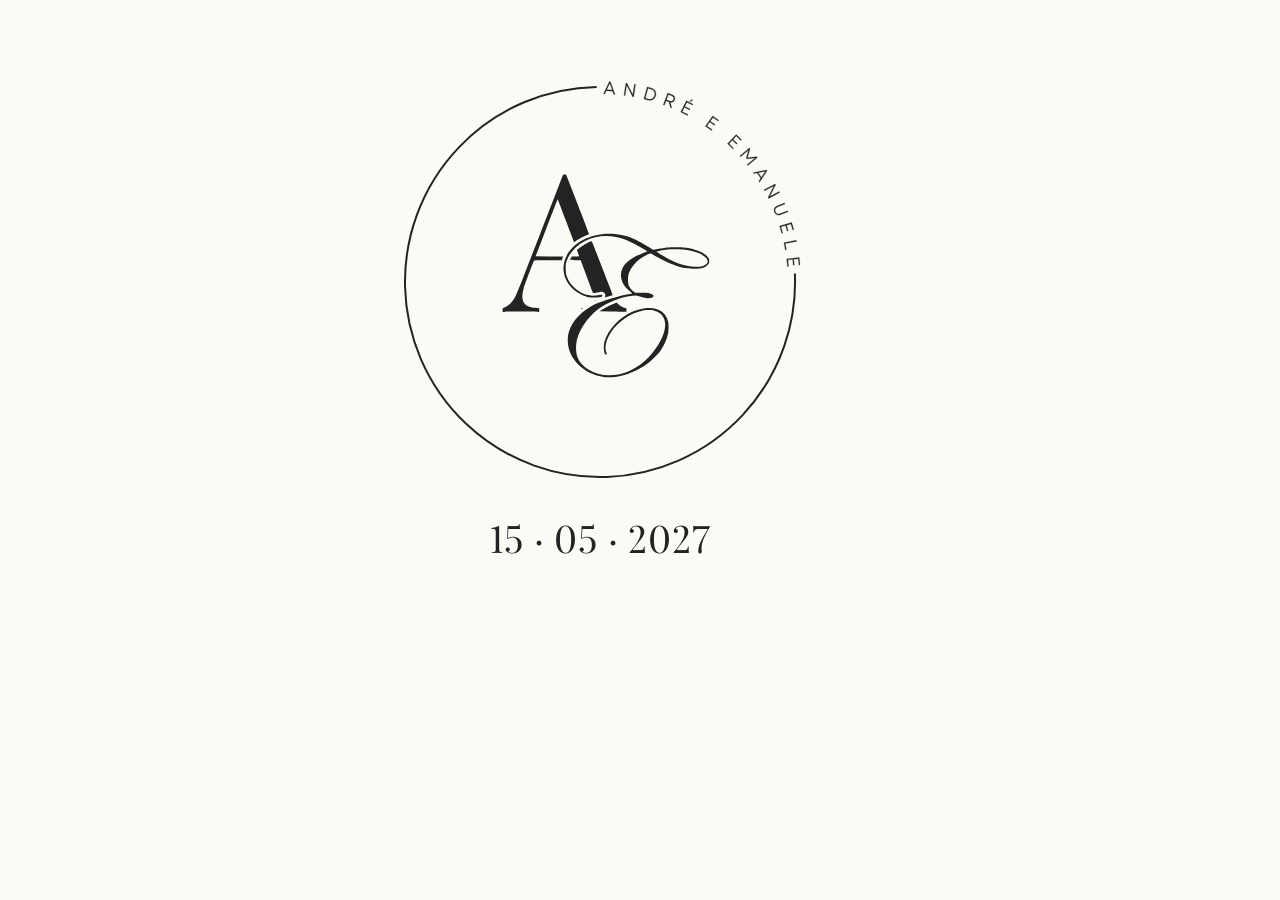
<file: tools/imagens/molde.html>
<!doctype html>
<!-- Molde para gerar assets/og/og-image.png e assets/icons/*. Uso: ver docs/INSTALACAO.md (seção Imagens). -->
<html lang="pt-BR"><head><meta charset="utf-8">
<style>
@font-face{font-family:"Playfair Display";src:url("../../assets/fonts/PlayfairDisplay.woff2") format("woff2");font-weight:400 900}
html,body{margin:0;background:#FBFBF6;color:#232323}
.og{width:1200px;height:630px;display:flex;flex-direction:column;align-items:center;justify-content:center;gap:22px}
.og svg{width:430px;height:430px;display:block;margin-top:-6px}
.og p{margin:0;font:400 38px/1 "Playfair Display",serif;letter-spacing:.02em;font-variant-numeric:lining-nums}
.ic{display:none;width:var(--s);height:var(--s);align-items:center;justify-content:center;background:#FBFBF6}
.ic svg{width:70%;height:70%}
body.icon .og{display:none} body.icon .ic{display:flex}
</style></head><body>
<div class="og"><svg viewBox="271 300 1400 1400">
  <path id="ring" d="M1605.5 972.1 A635.0 635.0 0 1 1 960.1 365.0" fill="none" stroke="currentColor" stroke-width="6.5" stroke-linecap="butt"/>
  <g id="names" fill="currentColor" stroke="currentColor" stroke-width="1">
    <path d="M982.6809444908354 387.3861267547779 986.4593695302722 387.57184069266634 991.1475580827002 377.5467421786216 1012.3067383035464 378.5867402307972 1016.047344069862 389.02612368320854 1019.7676394933075 389.208980483591 1004.9100471100039 347.68967941292294 1001.5385293825065 347.5239654375763ZM992.702668566827 374.3600549832503 1002.9871458332591 352.4315805525305 1011.1297568360803 375.2657675726449Z"/>
    <path d="M1049.2154765036892 392.3487519353455 1052.6663617613451 392.8829491859878 1057.9727211177258 358.6041556266047 1077.167647090703 396.6757496655483 1080.445988085476 397.18323705365856 1086.67828934297 356.92290904767174 1083.227404085314 356.3887117970294 1077.929948016444 390.6099906021182 1058.7261187559563 352.59591131746885 1055.447777761183 352.08842392935867Z"/>
    <path d="M1114.0079360189218 404.2113387437723 1126.4272439038482 407.557348816661C1138.958943715335 410.93363952369344 1148.987078610838 405.25718533488146 1152.1816855130076 393.39983708275724C1155.3762924151774 381.542488830633 1149.5571656656612 371.5964652275467 1137.0254658541744 368.2201745205142L1124.606157969248 364.8741644476255ZM1118.3140281691844 401.87553221490566 1127.155973339171 369.0570896592632 1136.034935537444 371.44925975662255C1146.5435806708433 374.28049904906686 1151.3925122284318 382.45825596042243 1148.6975357896345 392.46113742429975C1146.0025593508374 402.46401888817707 1137.757831464137 407.1140819217812 1127.305382294018 404.2979829464088Z"/>
    <path d="M1177.1461296766654 423.0612867727047 1180.4600158041937 424.33485953158805 1185.9509934367563 410.0471209817525 1195.7839998151603 413.8260827745047 1200.506310575636 432.0389308107348 1204.472108728252 433.56304247300505 1199.7455371733395 415.036807942424C1206.118084000338 416.3012205170818 1211.515959258555 413.4500650463967 1213.9378353246284 407.1482488038837C1216.714641503833 399.92289052583 1213.4912998771522 393.384382088827 1205.8313335823734 390.4405499740311L1191.7608990409005 385.03308530926415ZM1187.161931469793 406.896212860496 1193.8638471353922 389.45756618940396 1204.294439536793 393.46618864359414C1210.324625768853 395.7836734999229 1212.6365691479511 400.47552359607914 1210.5696231950094 405.8537978030514C1208.4817990001186 411.2863980121144 1203.6227101032537 413.22232017101487 1197.5925238711939 410.9048353146862Z"/>
    <path d="M1233.974927802171 446.6945797004625 1255.99435257634 457.70439409626226 1257.4779445871216 454.7372375664097 1238.633897853672 445.31512690144626 1245.7134948174012 431.1560641625007 1262.6314925753327 439.61514141695676 1264.0890566561004 436.70004026482087 1247.1710588981691 428.2409630103648 1253.8862648417064 414.81067555945316 1272.1577024202725 423.9464789942657 1273.641294431054 420.97932246441314 1252.1944788117687 410.2558152987642ZM1263.0740696354362 411.1407986809801 1265.9371154098553 412.5723348317342 1273.12079033189 407.3147585632212 1269.8933569134538 405.7010269023711Z"/>
    <path d="M1314.2716985763693 492.57666755521615 1334.3821346970844 506.7767182399807 1336.2956167042514 504.0668013159127 1319.0852671163107 491.91451207741443 1328.2162689750717 478.98297868537054 1343.667549682477 489.8931831121991 1345.547461829869 487.23080859030773 1330.0961811224638 476.3206041634792 1338.7572049443768 464.05466440190816 1355.4445881083745 475.837685182883 1357.3580701155415 473.12776825881497 1337.7706004187692 459.29698603157385Z"/>
    <path d="M1386.157906269333 549.486452938027 1403.9229214169463 566.5297893842842 1406.2195412217611 564.1359220948895 1391.0163840505174 549.5503717555393 1401.9756925927916 538.1270050412347 1415.6249359095157 551.2217670862314 1417.8812641388074 548.8698974685803 1404.2320208220833 535.7751354235838 1414.6272473070344 524.9397361136919 1429.3684300890966 539.0820791222883 1431.6650498939114 536.6882118328936 1414.3620091354794 520.0880827173901Z"/>
    <path d="M1426.2668872814709 589.74664308151 1428.5550501823254 592.4610747674338 1454.720391679428 570.4046848378852 1447.060179014769 596.8051622435885 1448.935722376125 599.0301062484442 1476.251629467797 595.9470420136283 1450.0862879706945 618.003431943177 1452.3369400043218 620.6733647490038 1483.4861560723014 594.4157576900172 1481.3855475075823 591.9238204045789 1450.9793756619538 595.4044061417991 1459.5542227813964 566.0254721880589 1457.4161033494504 563.4890360225235Z"/>
    <path d="M1469.7669366283649 643.9957308309763 1471.8701530225073 647.1401650002314 1482.7140298558484 644.9283676897277 1494.492041663047 662.5371990375561 1488.3399552474089 671.7635033410133 1490.410814466257 674.8595615999722 1514.8903708382136 638.1805249079137 1513.0136546711326 635.3747221107321ZM1486.1996530395054 644.2773877203451 1509.9368122000858 639.4632690587665 1496.4568776078625 659.6125512842506Z"/>
    <path d="M1505.1624323847184 699.8736743383844 1506.7935006674 702.9613258765816 1537.4641726134923 686.7593809352778 1518.3740854744392 724.8836517977817 1519.9236003429867 727.816920759069 1555.946201621954 708.7877907944506 1554.3151333392725 705.7001392562535 1523.6959222521502 721.8748997261791 1542.7345485322332 683.7778133350532 1541.1850336636858 680.8445443737659Z"/>
    <path d="M1538.879635626384 772.403345828592C1542.4290690575594 781.263598090094 1550.428158004875 784.3287591607236 1560.1528251211578 780.4330395411408L1583.059818772846 771.2564555483458L1581.7612455663184 768.0148998429182L1559.0163296999017 777.1265551753869C1550.9664663647566 780.3513453049304 1544.8807406841977 778.1497862039329 1542.067165403388 771.1264155088398C1539.253590122578 764.1030448137468 1542.1361685603688 758.3087665080229 1550.186031895514 755.0839763784794L1572.9309477619308 745.9723210460107L1571.6323745554032 742.7307653405832L1548.725380903715 751.9073493333782C1539.0007137874322 755.803068952961 1535.3302021952086 763.54309356709 1538.879635626384 772.403345828592Z"/>
    <path d="M1555.8969327511302 817.8473639404433 1562.7387544193718 841.4960543201499 1565.9254573783396 840.5741067194649 1560.070281388024 820.3357475765481 1575.2770042799393 815.9362783241562 1580.5337230557752 834.1060758972169 1583.664518945287 833.2003028158421 1578.4078001694513 815.0305052427814 1592.8318240889887 810.8574792607333 1598.5090803668913 830.4808606396388 1601.6957833258589 829.5589130389537 1595.03188137003 806.5252004232583Z"/>
    <path d="M1570.0647967551026 871.9893109427215 1574.649997054161 895.7622767244626 1577.9644970910383 895.1229939904592 1574.0516458742939 874.8359679026754 1610.7397324893846 867.7597693642247 1610.0673834070708 864.2738296702674Z"/>
    <path d="M1578.9368243742765 924.7124882001093 1581.464875458116 949.2008535627208 1584.7647261098155 948.8601941968133 1582.601240312298 927.9032479526871 1598.3478960537407 926.2776453644972 1600.2902520874236 945.0925832908536 1603.5322106224266 944.7579004050498 1601.5898545887437 925.9429624786934 1616.5260206964358 924.4010306119544 1618.6237652128132 944.7211635724193 1621.9236158645126 944.3805042065118 1619.4613060618133 920.5289521275616Z"/>
  </g>
  <path id="A" fill="currentColor" d="M654.0 1091.5 L654.1 1085.5 L663.2 1081.1 C670.9 1077.5 673.7 1075.4 681.0 1068.1 C692.9 1056.1 696.4 1048.7 722.4 981.5 C734.3 950.7 768.0 863.6 797.3 788.0 L850.6 650.5 L855.6 650.2 L860.6 649.9 L897.9 746.2 C918.4 799.2 935.4 843.0 935.6 843.5 C935.9 844.1 933.7 845.3 930.8 846.4 C918.8 850.5 890.9 866.2 888.5 870.0 C888.2 870.5 887.5 871.0 887.1 871.0 C886.7 871.0 874.5 839.3 860.0 800.5 C845.5 761.8 833.4 730.2 833.2 730.4 C833.0 730.7 816.7 772.6 797.1 823.7 L761.3 916.5 L806.1 916.8 L850.9 917.0 L848.8 923.0 L846.8 929.0 L801.9 929.0 C758.7 929.0 757.0 929.1 756.0 930.9 C753.1 936.3 724.8 1011.8 722.6 1020.0 C716.7 1041.9 716.9 1056.5 723.3 1067.2 C729.3 1077.1 740.0 1081.9 761.3 1084.2 L773.0 1085.4 L773.0 1091.8 C773.0 1098.0 772.9 1098.2 770.8 1097.6 C767.2 1096.5 673.5 1095.7 663.2 1096.7 L654.0 1097.6 L654.0 1091.5 Z M1004.0 1096.0 L969.5 1095.5 L979.4 1089.1 C989.1 1082.8 1005.2 1074.7 1018.2 1069.6 L1024.9 1067.0 L1029.7 1071.8 C1035.0 1077.1 1047.0 1083.7 1053.2 1084.6 L1057.0 1085.3 L1057.0 1091.1 L1057.0 1097.0 L1047.8 1096.8 C1042.7 1096.6 1023.0 1096.3 1004.0 1096.0 Z M910.0 1087.0 C910.0 1085.5 910.7 1085.0 912.5 1085.0 C913.9 1085.0 915.0 1085.2 915.0 1085.4 C915.0 1085.6 913.9 1086.5 912.5 1087.4 C910.1 1089.0 910.0 1089.0 910.0 1087.0 Z M954.0 1061.0 C954.0 1060.5 954.4 1060.0 954.9 1060.0 C955.5 1060.0 956.2 1060.5 956.5 1061.0 C956.8 1061.5 956.4 1062.0 955.6 1062.0 C954.7 1062.0 954.0 1061.5 954.0 1061.0 Z M987.0 1050.6 C987.0 1050.5 987.4 1048.9 988.0 1047.0 C989.3 1042.4 987.8 1037.8 983.9 1034.5 C980.4 1031.6 977.0 1031.4 967.8 1033.4 C964.3 1034.2 958.5 1035.1 954.9 1035.5 L948.2 1036.1 L945.6 1029.3 C944.2 1025.6 935.2 1001.6 925.6 976.0 L908.2 929.5 L891.1 929.2 C880.4 929.1 874.0 928.6 874.0 927.9 C874.0 927.4 875.1 924.7 876.5 922.0 L879.0 917.0 L891.0 917.0 C897.6 917.0 903.0 916.6 903.0 916.1 C903.0 915.6 901.4 910.9 899.3 905.5 L895.7 895.8 L898.6 893.4 C908.2 885.2 918.8 878.2 928.4 873.5 C934.5 870.5 940.7 867.8 942.1 867.5 C944.7 866.9 944.7 867.0 967.5 925.7 C980.0 958.0 995.4 997.5 1001.6 1013.5 C1011.5 1038.8 1012.7 1042.6 1011.2 1043.2 C1009.2 1044.0 987.0 1050.8 987.0 1050.6 Z"/>
  <path id="E" fill="currentColor" d="M983.0 1308.9 C952.5 1305.0 924.2 1291.7 902.7 1271.1 C878.4 1247.8 866.0 1220.3 866.0 1189.8 C866.0 1172.5 869.4 1159.0 878.1 1142.0 C890.1 1118.5 914.0 1094.8 941.0 1079.5 C964.9 1066.0 1018.3 1048.7 1062.5 1040.0 C1078.6 1036.9 1077.9 1037.5 1070.8 1032.3 C1046.6 1014.6 1035.4 990.5 1040.4 967.0 C1042.8 955.5 1047.2 947.7 1056.5 938.4 C1069.2 925.7 1084.4 916.5 1110.3 906.1 L1125.1 900.2 L1115.3 894.2 C1093.1 880.5 1071.0 869.1 1052.5 861.7 C1010.0 844.8 960.5 846.5 922.3 866.2 C892.5 881.5 872.3 903.5 862.8 931.0 C859.7 940.1 859.5 941.1 859.5 956.0 C859.5 970.9 859.7 971.9 862.8 981.0 C867.7 995.3 873.9 1004.9 885.5 1016.5 C907.6 1038.5 935.8 1048.2 963.5 1043.4 C977.8 1041.0 978.5 1041.0 978.5 1043.9 C978.5 1045.4 977.4 1047.1 975.7 1048.4 C973.0 1050.4 971.6 1050.5 955.7 1050.4 C937.3 1050.4 930.4 1049.2 916.2 1043.6 C882.5 1030.3 859.2 1003.4 853.4 971.0 C841.3 903.1 910.5 843.0 1000.9 843.0 C1034.5 843.0 1062.6 849.8 1093.4 865.5 C1107.7 872.7 1133.4 887.6 1141.4 893.3 L1144.3 895.3 L1158.4 892.7 C1188.7 887.1 1194.3 886.5 1218.5 886.6 C1237.4 886.6 1243.6 887.0 1253.5 888.8 C1280.0 893.5 1304.2 902.7 1316.3 912.6 C1334.3 927.4 1328.9 946.6 1304.5 954.3 C1298.3 956.2 1295.3 956.5 1278.5 956.5 C1257.8 956.5 1248.7 955.4 1231.4 951.0 C1210.0 945.5 1187.5 935.9 1158.6 919.8 C1148.7 914.3 1139.7 909.2 1138.6 908.4 C1137.5 907.6 1135.6 907.0 1134.4 907.0 C1131.4 907.0 1112.4 916.8 1104.3 922.6 C1083.1 937.5 1066.8 960.2 1062.9 980.0 C1061.2 988.8 1062.2 1005.2 1064.9 1012.2 C1067.4 1018.7 1074.8 1027.4 1081.9 1032.3 L1086.4 1035.4 L1103.5 1035.1 C1122.8 1034.8 1132.2 1036.0 1139.7 1039.6 C1145.3 1042.3 1146.6 1044.1 1145.0 1047.1 C1142.5 1051.7 1131.7 1053.9 1120.2 1052.1 C1116.4 1051.5 1107.7 1049.4 1100.9 1047.4 L1088.5 1043.8 L1077.0 1044.9 C1054.9 1047.1 1031.1 1053.9 1003.9 1065.7 C980.3 1076.0 963.7 1087.3 946.0 1105.0 C919.2 1131.7 900.3 1164.9 894.5 1195.1 C891.5 1211.2 893.0 1233.3 898.0 1246.0 C903.6 1260.1 915.2 1273.6 930.3 1283.5 C988.8 1321.6 1072.3 1305.2 1130.1 1244.2 C1160.1 1212.5 1179.9 1175.7 1182.9 1146.1 C1185.7 1118.8 1173.3 1100.1 1147.7 1093.3 C1139.0 1090.9 1119.0 1091.0 1108.5 1093.3 C1088.6 1097.8 1070.9 1105.4 1053.9 1116.9 C1023.7 1137.2 1002.6 1163.3 992.8 1192.3 C988.6 1205.0 987.7 1220.3 990.9 1227.4 C993.3 1233.0 993.5 1234.1 991.8 1235.8 C989.8 1237.8 987.1 1235.2 985.3 1229.2 C982.5 1220.1 983.0 1202.9 986.4 1191.5 C992.2 1172.0 1004.3 1152.7 1021.9 1135.0 C1050.2 1106.6 1086.3 1088.6 1122.3 1084.9 C1159.1 1081.2 1185.2 1097.5 1192.7 1128.9 C1194.8 1137.7 1194.7 1157.0 1192.6 1167.5 C1188.6 1186.5 1179.8 1206.8 1168.5 1223.1 C1160.8 1234.1 1140.2 1254.7 1127.0 1264.4 C1094.6 1288.4 1055.9 1304.7 1021.0 1309.0 C1011.3 1310.2 992.5 1310.1 983.0 1308.9 Z M1300.7 949.4 C1303.0 949.1 1307.7 947.4 1311.2 945.6 C1316.5 943.0 1317.9 941.8 1319.8 937.8 C1321.9 933.6 1322.0 932.8 1320.9 928.9 C1316.3 913.8 1283.4 899.2 1243.3 894.5 C1228.6 892.8 1202.6 892.6 1189.5 894.0 C1179.1 895.2 1155.8 899.8 1154.8 900.8 C1153.4 902.2 1197.3 927.5 1212.5 934.0 C1243.6 947.4 1275.4 952.9 1300.7 949.4 Z"/>
</svg><p>15 · 05 · 2027</p></div>
<div class="ic"><svg viewBox="640 630 700 700" fill="#232323"><path fill="currentColor" d="M654.0 1091.5 L654.1 1085.5 L663.2 1081.1 C670.9 1077.5 673.7 1075.4 681.0 1068.1 C692.9 1056.1 696.4 1048.7 722.4 981.5 C734.3 950.7 768.0 863.6 797.3 788.0 L850.6 650.5 L855.6 650.2 L860.6 649.9 L897.9 746.2 C918.4 799.2 935.4 843.0 935.6 843.5 C935.9 844.1 933.7 845.3 930.8 846.4 C918.8 850.5 890.9 866.2 888.5 870.0 C888.2 870.5 887.5 871.0 887.1 871.0 C886.7 871.0 874.5 839.3 860.0 800.5 C845.5 761.8 833.4 730.2 833.2 730.4 C833.0 730.7 816.7 772.6 797.1 823.7 L761.3 916.5 L806.1 916.8 L850.9 917.0 L848.8 923.0 L846.8 929.0 L801.9 929.0 C758.7 929.0 757.0 929.1 756.0 930.9 C753.1 936.3 724.8 1011.8 722.6 1020.0 C716.7 1041.9 716.9 1056.5 723.3 1067.2 C729.3 1077.1 740.0 1081.9 761.3 1084.2 L773.0 1085.4 L773.0 1091.8 C773.0 1098.0 772.9 1098.2 770.8 1097.6 C767.2 1096.5 673.5 1095.7 663.2 1096.7 L654.0 1097.6 L654.0 1091.5 Z M1004.0 1096.0 L969.5 1095.5 L979.4 1089.1 C989.1 1082.8 1005.2 1074.7 1018.2 1069.6 L1024.9 1067.0 L1029.7 1071.8 C1035.0 1077.1 1047.0 1083.7 1053.2 1084.6 L1057.0 1085.3 L1057.0 1091.1 L1057.0 1097.0 L1047.8 1096.8 C1042.7 1096.6 1023.0 1096.3 1004.0 1096.0 Z M910.0 1087.0 C910.0 1085.5 910.7 1085.0 912.5 1085.0 C913.9 1085.0 915.0 1085.2 915.0 1085.4 C915.0 1085.6 913.9 1086.5 912.5 1087.4 C910.1 1089.0 910.0 1089.0 910.0 1087.0 Z M954.0 1061.0 C954.0 1060.5 954.4 1060.0 954.9 1060.0 C955.5 1060.0 956.2 1060.5 956.5 1061.0 C956.8 1061.5 956.4 1062.0 955.6 1062.0 C954.7 1062.0 954.0 1061.5 954.0 1061.0 Z M987.0 1050.6 C987.0 1050.5 987.4 1048.9 988.0 1047.0 C989.3 1042.4 987.8 1037.8 983.9 1034.5 C980.4 1031.6 977.0 1031.4 967.8 1033.4 C964.3 1034.2 958.5 1035.1 954.9 1035.5 L948.2 1036.1 L945.6 1029.3 C944.2 1025.6 935.2 1001.6 925.6 976.0 L908.2 929.5 L891.1 929.2 C880.4 929.1 874.0 928.6 874.0 927.9 C874.0 927.4 875.1 924.7 876.5 922.0 L879.0 917.0 L891.0 917.0 C897.6 917.0 903.0 916.6 903.0 916.1 C903.0 915.6 901.4 910.9 899.3 905.5 L895.7 895.8 L898.6 893.4 C908.2 885.2 918.8 878.2 928.4 873.5 C934.5 870.5 940.7 867.8 942.1 867.5 C944.7 866.9 944.7 867.0 967.5 925.7 C980.0 958.0 995.4 997.5 1001.6 1013.5 C1011.5 1038.8 1012.7 1042.6 1011.2 1043.2 C1009.2 1044.0 987.0 1050.8 987.0 1050.6 Z"/><path fill="currentColor" d="M983.0 1308.9 C952.5 1305.0 924.2 1291.7 902.7 1271.1 C878.4 1247.8 866.0 1220.3 866.0 1189.8 C866.0 1172.5 869.4 1159.0 878.1 1142.0 C890.1 1118.5 914.0 1094.8 941.0 1079.5 C964.9 1066.0 1018.3 1048.7 1062.5 1040.0 C1078.6 1036.9 1077.9 1037.5 1070.8 1032.3 C1046.6 1014.6 1035.4 990.5 1040.4 967.0 C1042.8 955.5 1047.2 947.7 1056.5 938.4 C1069.2 925.7 1084.4 916.5 1110.3 906.1 L1125.1 900.2 L1115.3 894.2 C1093.1 880.5 1071.0 869.1 1052.5 861.7 C1010.0 844.8 960.5 846.5 922.3 866.2 C892.5 881.5 872.3 903.5 862.8 931.0 C859.7 940.1 859.5 941.1 859.5 956.0 C859.5 970.9 859.7 971.9 862.8 981.0 C867.7 995.3 873.9 1004.9 885.5 1016.5 C907.6 1038.5 935.8 1048.2 963.5 1043.4 C977.8 1041.0 978.5 1041.0 978.5 1043.9 C978.5 1045.4 977.4 1047.1 975.7 1048.4 C973.0 1050.4 971.6 1050.5 955.7 1050.4 C937.3 1050.4 930.4 1049.2 916.2 1043.6 C882.5 1030.3 859.2 1003.4 853.4 971.0 C841.3 903.1 910.5 843.0 1000.9 843.0 C1034.5 843.0 1062.6 849.8 1093.4 865.5 C1107.7 872.7 1133.4 887.6 1141.4 893.3 L1144.3 895.3 L1158.4 892.7 C1188.7 887.1 1194.3 886.5 1218.5 886.6 C1237.4 886.6 1243.6 887.0 1253.5 888.8 C1280.0 893.5 1304.2 902.7 1316.3 912.6 C1334.3 927.4 1328.9 946.6 1304.5 954.3 C1298.3 956.2 1295.3 956.5 1278.5 956.5 C1257.8 956.5 1248.7 955.4 1231.4 951.0 C1210.0 945.5 1187.5 935.9 1158.6 919.8 C1148.7 914.3 1139.7 909.2 1138.6 908.4 C1137.5 907.6 1135.6 907.0 1134.4 907.0 C1131.4 907.0 1112.4 916.8 1104.3 922.6 C1083.1 937.5 1066.8 960.2 1062.9 980.0 C1061.2 988.8 1062.2 1005.2 1064.9 1012.2 C1067.4 1018.7 1074.8 1027.4 1081.9 1032.3 L1086.4 1035.4 L1103.5 1035.1 C1122.8 1034.8 1132.2 1036.0 1139.7 1039.6 C1145.3 1042.3 1146.6 1044.1 1145.0 1047.1 C1142.5 1051.7 1131.7 1053.9 1120.2 1052.1 C1116.4 1051.5 1107.7 1049.4 1100.9 1047.4 L1088.5 1043.8 L1077.0 1044.9 C1054.9 1047.1 1031.1 1053.9 1003.9 1065.7 C980.3 1076.0 963.7 1087.3 946.0 1105.0 C919.2 1131.7 900.3 1164.9 894.5 1195.1 C891.5 1211.2 893.0 1233.3 898.0 1246.0 C903.6 1260.1 915.2 1273.6 930.3 1283.5 C988.8 1321.6 1072.3 1305.2 1130.1 1244.2 C1160.1 1212.5 1179.9 1175.7 1182.9 1146.1 C1185.7 1118.8 1173.3 1100.1 1147.7 1093.3 C1139.0 1090.9 1119.0 1091.0 1108.5 1093.3 C1088.6 1097.8 1070.9 1105.4 1053.9 1116.9 C1023.7 1137.2 1002.6 1163.3 992.8 1192.3 C988.6 1205.0 987.7 1220.3 990.9 1227.4 C993.3 1233.0 993.5 1234.1 991.8 1235.8 C989.8 1237.8 987.1 1235.2 985.3 1229.2 C982.5 1220.1 983.0 1202.9 986.4 1191.5 C992.2 1172.0 1004.3 1152.7 1021.9 1135.0 C1050.2 1106.6 1086.3 1088.6 1122.3 1084.9 C1159.1 1081.2 1185.2 1097.5 1192.7 1128.9 C1194.8 1137.7 1194.7 1157.0 1192.6 1167.5 C1188.6 1186.5 1179.8 1206.8 1168.5 1223.1 C1160.8 1234.1 1140.2 1254.7 1127.0 1264.4 C1094.6 1288.4 1055.9 1304.7 1021.0 1309.0 C1011.3 1310.2 992.5 1310.1 983.0 1308.9 Z M1300.7 949.4 C1303.0 949.1 1307.7 947.4 1311.2 945.6 C1316.5 943.0 1317.9 941.8 1319.8 937.8 C1321.9 933.6 1322.0 932.8 1320.9 928.9 C1316.3 913.8 1283.4 899.2 1243.3 894.5 C1228.6 892.8 1202.6 892.6 1189.5 894.0 C1179.1 895.2 1155.8 899.8 1154.8 900.8 C1153.4 902.2 1197.3 927.5 1212.5 934.0 C1243.6 947.4 1275.4 952.9 1300.7 949.4 Z"/></svg></div>
<script>
var q=new URLSearchParams(location.search);
if(q.get('icon')){document.body.className='icon';document.querySelector('.ic').style.setProperty('--s',q.get('icon')+'px')}
</script>
</body></html>
</file>
<file: css/site.css>
/* Save the date — André e Emanuele
   Cores e tipografia: docs/DECISOES.md, seção 7. Sem modo escuro, de propósito. */

@font-face {
  font-family: "Playfair Display";
  src: url("../assets/fonts/PlayfairDisplay.woff2") format("woff2");
  font-weight: 400 900;
  font-display: swap;
}
@font-face {
  font-family: "Garet";
  src: url("../assets/fonts/Garet-Book.woff2") format("woff2");
  font-weight: 400;
  font-display: swap;
}

:root {
  color-scheme: only light;
  --paper: #FBFBF6;
  --ink: #232323;
  --ink-soft: #5E5C57;
  --hair: #D9D7CE;
  --street: #B9B6AC;
  --street-strong: #8A877E;

  --serif: "Playfair Display", Georgia, "Times New Roman", serif;
  --sans: "Garet", "Helvetica Neue", Arial, sans-serif;
  --track: .3em;
  --measure: 560px;
  --ease: cubic-bezier(.2, .7, .2, 1);
}

*, *::before, *::after { box-sizing: border-box; }
html { -webkit-text-size-adjust: 100%; scroll-behavior: smooth; }
body {
  margin: 0;
  background: var(--paper);
  color: var(--ink);
  font: 16px/1.6 var(--sans);
  -webkit-font-smoothing: antialiased;
  text-rendering: optimizeLegibility;
}
[hidden] { display: none !important; }
h1, h2, h3, p, figure { margin: 0; }
button { font: inherit; color: inherit; }
::selection { background: var(--ink); color: var(--paper); }
:focus-visible { outline: 1.5px solid var(--ink); outline-offset: 4px; }

/* ---------- Abertura ---------- */
.hero {
  min-height: 100vh;
  min-height: 100svh;
  display: flex;
  flex-direction: column;
  align-items: center;
  justify-content: center;
  gap: clamp(20px, 4vh, 36px);
  padding: max(32px, env(safe-area-inset-top)) 16px 72px;
  position: relative;
  text-align: center;
}
.mono {
  width: min(72vw, 46vh, 340px);
  height: auto;
  color: var(--ink);
  display: block;
  -webkit-tap-highlight-color: transparent;
}
.hero-slot {
  min-height: 9.5em;          /* reserva o espaço da saudação: o monograma não pula */
  max-width: 30em;
  display: flex;
  flex-direction: column;
  align-items: center;
}
.greet-names {
  font: 500 clamp(28px, 7.4vw, 40px)/1.2 var(--serif);
  letter-spacing: -.005em;
  text-wrap: balance;
}
.greet-line {
  margin: 14px auto 0;
  color: var(--ink-soft);
  font-size: 16px;
  max-width: 22em;
  text-wrap: balance;
}
.notice { max-width: 22em; color: var(--ink-soft); text-wrap: balance; }
.notice .btn { margin-top: 20px; }
.loading-hint {
  font-size: 11px; letter-spacing: var(--track); text-transform: uppercase;
  color: var(--ink-soft); animation: pulse 1.6s ease-in-out infinite;
}
.noscript { text-align: center; padding: 0 16px 48px; color: var(--ink-soft); }

.scroll-cue {
  position: absolute; bottom: max(20px, env(safe-area-inset-bottom)); left: 50%;
  width: 24px; height: 44px; margin-left: -12px;
  display: flex; justify-content: center;
}
.scroll-cue span {
  width: 1px; height: 100%; background: var(--ink); opacity: .55;
  transform-origin: top; animation: cue 2.4s var(--ease) infinite;
}

/* Monograma: abertura (protótipo aprovado em assets/monograma/prototipo-animacao.html) */
.mono #ring { stroke-dasharray: var(--len); stroke-dashoffset: var(--len); }
.mono #names path, .mono #A, .mono #E { opacity: 0; }
.is-animating .mono #ring { animation: draw 1.6s cubic-bezier(.65, 0, .35, 1) .1s forwards; }
.is-animating .mono #names path { animation: fade .5s ease calc(.9s + var(--i) * 70ms) forwards; }
.is-animating .mono #A { transform: translateY(14px); animation: rise .9s var(--ease) 1.1s forwards; }
.is-animating .mono #E { clip-path: inset(0 100% 0 0); animation: wipe 1.3s cubic-bezier(.6, 0, .3, 1) 1.6s forwards; }

/* ---------- Página ---------- */
.page { display: none; }
.is-ready .page { display: block; }

.section {
  max-width: calc(var(--measure) + 32px);
  margin: 0 auto;
  padding: 72px 16px;
  text-align: center;
}
.label {
  font-size: 11px;
  letter-spacing: var(--track);
  text-transform: uppercase;
  color: var(--ink-soft);
  margin-bottom: 16px;
  padding-left: var(--track); /* compensa o espaçamento da última letra */
}
.title {
  font: 500 clamp(26px, 6.4vw, 34px)/1.25 var(--serif);
  text-wrap: balance;
}

.date-big {
  font: 400 clamp(46px, 13.5vw, 76px)/1.05 var(--serif);
  font-variant-numeric: lining-nums;
  letter-spacing: .01em;
  white-space: nowrap;
}
.date-long { margin-top: 14px; font-size: 16px; }
.countdown {
  margin-top: 28px;
  font-size: 12px;
  letter-spacing: var(--track);
  text-transform: uppercase;
  color: var(--ink-soft);
  min-height: 1.6em;
}
.countdown b {
  font: 500 15px/1 var(--serif);
  letter-spacing: .02em;
  color: var(--ink);
  font-variant-numeric: lining-nums tabular-nums;
  display: inline-block;
}

.divider {
  display: flex; align-items: center; justify-content: center; gap: 14px;
  max-width: 220px; margin: 0 auto;
}
.divider::before, .divider::after { content: ""; flex: 1; height: 1px; background: var(--hair); }
.divider span { width: 9px; height: 9px; border: 1px solid var(--ink); border-radius: 50%; }

/* ---------- Mapa ---------- */
.map { margin-top: 48px; }
.map-svg {
  display: block; width: 100%; height: auto;
  cursor: pointer; -webkit-tap-highlight-color: transparent;
  border-radius: 14px;
}
.st-sv { stroke: var(--hair); stroke-width: 1; }
.st-mn { stroke: var(--street); stroke-width: 1.2; }
.st-mj { stroke: var(--street-strong); stroke-width: 1.6; }
.st-tr { stroke: var(--street-strong); stroke-width: 2.6; }
.map-labels text, .pin-label, .map-north text, .map-scale text {
  font-family: var(--sans); font-size: 8.5px; letter-spacing: .22em;
  fill: var(--ink-soft); text-anchor: middle;
}
.map-labels text { text-anchor: start; font-size: 8px; letter-spacing: .18em; }
.pin-label { fill: var(--ink); font-size: 10px; }
.map-route {
  fill: none; stroke: var(--ink); stroke-width: 2.2;
  stroke-linecap: round; stroke-linejoin: round;
  stroke-dasharray: 1; stroke-dashoffset: 0;
}
.map.is-drawing .map-route { animation: route 1.8s cubic-bezier(.65, 0, .35, 1) both; }
.pin-ring { fill: var(--paper); stroke: var(--ink); stroke-width: 1.4; }
.pin-dot { fill: var(--ink); }
.map-north circle { fill: none; stroke: var(--ink); stroke-width: .8; }
.map-north path { fill: var(--ink); }
.map-north text { fill: var(--ink); font-size: 8.5px; letter-spacing: 0; }
.map-scale path { fill: none; stroke: var(--ink); stroke-width: .9; }
.map-scale text { font-size: 8px; letter-spacing: .12em; }

/* ---------- Locais ---------- */
.places {
  margin-top: 32px;
  display: grid;
  gap: 16px;
}
.place {
  border: 1px solid var(--hair);
  border-radius: 20px;
  padding: 28px 20px 24px;
  display: flex; flex-direction: column; align-items: center;
}
/* Lado a lado: nome, endereço e botões na mesma altura nos dois cartões,
   mesmo quando um nome quebra em duas linhas e o outro não. */
@media (min-width: 560px) {
  .places { grid-template-columns: 1fr 1fr; }
  .place-actions { margin-top: auto; padding-top: 18px; }   /* fallback sem subgrid */
  @supports (grid-template-rows: subgrid) {
    .places { grid-template-rows: repeat(5, auto); column-gap: 16px; row-gap: 0; }
    .place { display: grid; grid-row: span 5; grid-template-rows: subgrid; justify-items: center; }
    .place-name { align-self: center; }
    .place-actions { margin-top: 0; padding-top: 18px; }
  }
}
.icon {
  width: 50px; height: 50px; margin-bottom: 14px;
  fill: none; stroke: var(--ink); stroke-width: 1.3;
  stroke-linecap: round; stroke-linejoin: round;
}
.place .label { margin-bottom: 8px; }
.place-name { font: 500 21px/1.3 var(--serif); text-wrap: balance; }
.place-addr { margin-top: 6px; font-size: 14px; color: var(--ink-soft); }
.place-actions { margin-top: 18px; display: flex; gap: 10px; }

/* ---------- Botões ---------- */
.btn {
  display: inline-flex; align-items: center; justify-content: center;
  min-height: 44px; padding: 0 26px;
  border: 1px solid var(--ink); border-radius: 999px;
  background: transparent; color: var(--ink);
  font: 400 12px/1 var(--sans); letter-spacing: var(--track); text-transform: uppercase;
  text-decoration: none; cursor: pointer;
  transition: background-color .25s ease, color .25s ease;
  -webkit-tap-highlight-color: transparent;
}
.btn-sm { min-height: 40px; padding: 0 20px; font-size: 11px; }
.btn-solid { background: var(--ink); color: var(--paper); }
@media (hover: hover) {
  .btn:hover { background: var(--ink); color: var(--paper); }
  .btn-solid:hover { background: transparent; color: var(--ink); }
}
.btn:active { background: var(--ink); color: var(--paper); }
.btn[disabled] { opacity: .6; cursor: progress; }

/* ---------- Pré-confirmação ---------- */
.rsvp-form { max-width: 440px; margin: 0 auto; }
/* Especificidade maior que .reveal.is-in (que vem depois e venceria): o formulário se dissolve. */
.rsvp-form.reveal.is-leaving {
  opacity: 0; filter: blur(6px); transform: scale(.985);
  transition: opacity .6s ease, filter .6s ease, transform .6s ease;
}
fieldset { border: 0; margin: 0; padding: 0; min-width: 0; }
legend { padding: 0; width: 100%; }
.rsvp-already { margin-top: 10px; font-size: 14px; color: var(--ink-soft); }
.options { margin-top: 28px; display: grid; gap: 10px; }
.opt { position: relative; display: block; cursor: pointer; -webkit-tap-highlight-color: transparent; }
.opt input { position: absolute; opacity: 0; inset: 0; margin: 0; cursor: pointer; }
.opt span {
  display: block;
  padding: 15px 22px;
  border: 1px solid var(--hair);
  border-radius: 999px;
  font-size: 15px; line-height: 1.35;
  transition: background-color .25s ease, color .25s ease, border-color .25s ease;
}
@media (hover: hover) { .opt:hover span { border-color: var(--ink); } }
.opt input:checked + span { background: var(--ink); border-color: var(--ink); color: var(--paper); }
.opt input:focus-visible + span { outline: 1.5px solid var(--ink); outline-offset: 3px; }

.field { margin-top: 32px; text-align: left; }
.field label { display: block; font-size: 14px; margin: 0 0 8px 4px; }
.opt-tag { color: var(--ink-soft); }
textarea {
  display: block; width: 100%;
  padding: 14px 16px;
  border: 1px solid var(--hair); border-radius: 18px;
  background: transparent; color: var(--ink);
  font: 16px/1.5 var(--sans);
  resize: vertical; min-height: 96px;
  transition: border-color .25s ease;
}
textarea:focus { outline: none; border-color: var(--ink); }
.counter { margin: 6px 4px 0 0; text-align: right; font-size: 12px; color: var(--ink-soft); min-height: 1.5em; }

.form-error { margin-top: 16px; font-size: 14px; color: var(--ink); }
#submit { margin-top: 24px; min-width: 200px; }
.fineprint { margin-top: 18px; font-size: 13px; color: var(--ink-soft); }

.rsvp-done { max-width: 440px; margin: 0 auto; outline: none; }
.rsvp-done.is-in { animation: rise .8s var(--ease) both; }
.seal { width: 112px; height: 112px; display: block; margin: 8px auto 22px; }
.seal-ring {
  fill: none; stroke: var(--ink); stroke-width: 1.1;
  stroke-dasharray: 1; stroke-dashoffset: 0;
  transform: rotate(-58deg); transform-origin: 60px 60px;
}
.seal-ae path { fill: var(--ink); }
.rsvp-done.is-in .seal-ring { animation: close-ring 1.5s cubic-bezier(.65, 0, .35, 1) .15s both; }
.rsvp-done.is-in .seal-ae { animation: fade .8s ease .9s both; }
.done-title { font: 500 clamp(24px, 6vw, 30px)/1.3 var(--serif); text-wrap: balance; }
.done-sub { margin-top: 10px; color: var(--ink-soft); text-wrap: balance; }
.link-btn {
  margin-top: 22px; padding: 8px 4px;
  background: none; border: 0; cursor: pointer;
  font-size: 12px; letter-spacing: var(--track); text-transform: uppercase;
  text-decoration: underline; text-underline-offset: 6px; text-decoration-thickness: 1px;
}

/* ---------- Rodapé ---------- */
.footer {
  text-align: center;
  padding: 40px 16px max(56px, env(safe-area-inset-bottom));
  color: var(--ink-soft);
}
.signature { margin-top: 14px; font: 400 22px/1.2 var(--serif); color: var(--ink); }

/* ---------- Entrada ao rolar ---------- */
.reveal { opacity: 0; transform: translateY(16px); }
.reveal.is-in {
  opacity: 1; transform: none;
  transition: opacity .9s ease, transform .9s var(--ease);
  transition-delay: calc(var(--d, 0) * 120ms);
}
.greet.is-in > * { animation: rise .9s var(--ease) both; }
.greet.is-in > :nth-child(2) { animation-delay: .18s; }
.notice.is-in, .scroll-cue.is-in { animation: fade .9s ease both; }

/* ---------- Keyframes ---------- */
@keyframes draw { to { stroke-dashoffset: 0; } }
@keyframes fade { from { opacity: 0; } to { opacity: 1; } }
@keyframes rise { from { opacity: 0; transform: translateY(14px); } to { opacity: 1; transform: none; } }
@keyframes wipe { 0% { opacity: 1; } to { opacity: 1; clip-path: inset(0 0 0 0); } }
@keyframes route { from { stroke-dashoffset: 1; } to { stroke-dashoffset: 0; } }
@keyframes close-ring { from { stroke-dashoffset: 1; } to { stroke-dashoffset: 0; } }
@keyframes pulse { 50% { opacity: .35; } }
@keyframes cue { 0% { transform: scaleY(0); opacity: 0; } 30% { opacity: .55; } 70% { transform: scaleY(1); opacity: .55; } 100% { transform: scaleY(1); opacity: 0; } }

/* Monograma já pronto (sem animação, ou depois dela) */
.mono-static .mono #ring { stroke-dashoffset: 0; }
.mono-static .mono #names path, .mono-static .mono #A, .mono-static .mono #E { opacity: 1; transform: none; clip-path: none; animation: none; }

/* ---------- Reduzir movimento: tudo aparece pronto ---------- */
@media (prefers-reduced-motion: reduce) {
  html { scroll-behavior: auto; }
  *, *::before, *::after { animation: none !important; transition: none !important; }
  .mono #ring { stroke-dashoffset: 0; }
  .mono #names path, .mono #A, .mono #E { opacity: 1; transform: none; clip-path: none; }
  .reveal { opacity: 1; transform: none; }
  .scroll-cue span { transform: none; }
}
</file>
